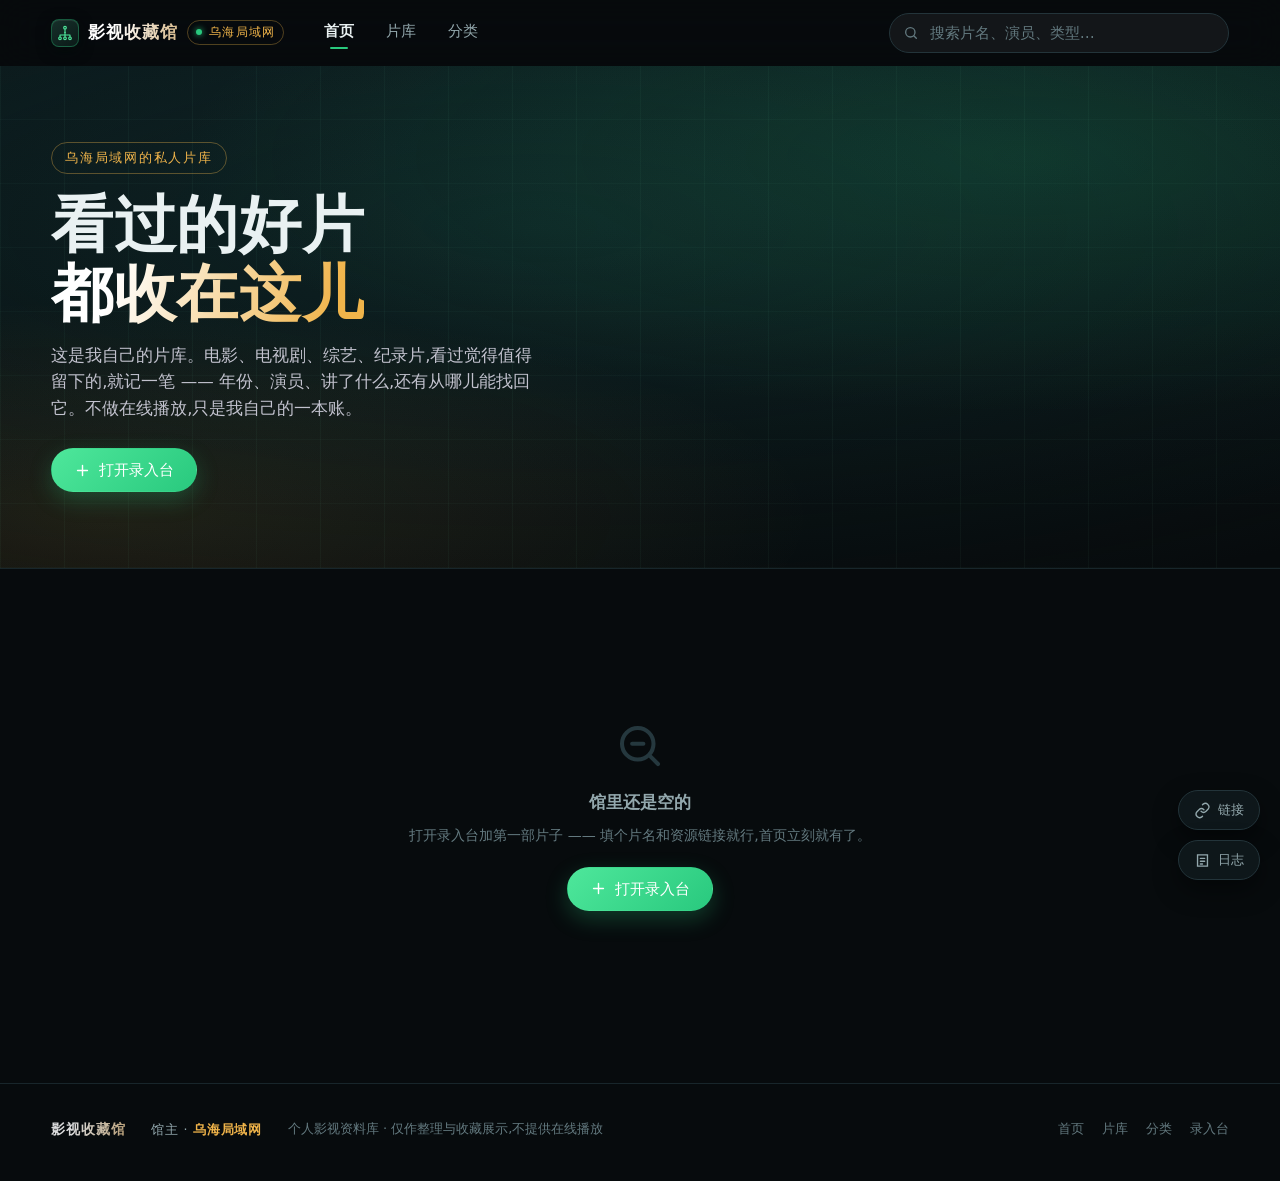
<file: index.html>
<!DOCTYPE html>
<html lang="zh-CN">
<head>
<meta charset="UTF-8">
<meta name="viewport" content="width=device-width, initial-scale=1, viewport-fit=cover">
<meta name="theme-color" content="#07070a">
<meta name="description" content="影视收藏馆 —— 个人影视资料库,整理、分类和展示电影、电视剧、综艺、纪录片。">
<title>乌海局域网的影视收藏馆</title>
<link rel="icon" href="data:image/svg+xml,%3Csvg xmlns='http://www.w3.org/2000/svg' viewBox='0 0 32 32'%3E%3Crect width='32' height='32' rx='8' fill='%230b1a18'/%3E%3Cg fill='none' stroke='%234ee79b' stroke-width='2' stroke-linecap='round' stroke-linejoin='round'%3E%3Ccircle cx='16' cy='7.5' r='2.4'/%3E%3Ccircle cx='7.5' cy='24' r='2.4'/%3E%3Ccircle cx='16' cy='24' r='2.4'/%3E%3Ccircle cx='24.5' cy='24' r='2.4'/%3E%3Cpath d='M16 10v4'/%3E%3Cpath d='M7.5 21.6V18h17v3.6'/%3E%3Cpath d='M16 14v7.6'/%3E%3C/g%3E%3C/svg%3E">
<link rel="stylesheet" href="assets/css/style.css">
</head>
<body data-page="home">

<header class="site-header">
  <a class="logo" href="index.html">
    <span class="logo-mark">
      <svg viewBox="0 0 24 24" fill="none" stroke="currentColor" stroke-width="1.7" stroke-linecap="round" stroke-linejoin="round" aria-hidden="true">
        <circle cx="12" cy="4" r="2"/><circle cx="4.5" cy="20" r="2"/>
        <circle cx="12" cy="20" r="2"/><circle cx="19.5" cy="20" r="2"/>
        <path d="M12 6v5"/><path d="M4.5 18v-3h15v3"/><path d="M12 11v7"/>
      </svg>
    </span>
    <span class="logo-text" data-site="short">影视收藏馆</span>
    <span class="logo-owner" data-site="owner">乌海局域网</span>
  </a>

  <nav class="main-nav">
    <a href="index.html" data-nav="home">首页</a>
    <a href="list.html" data-nav="list">片库</a>
    <a href="index.html#categories">分类</a>
  </nav>

  <div class="header-search">
    <svg class="icon-search" viewBox="0 0 24 24" fill="none" stroke="currentColor" stroke-width="2" stroke-linecap="round" aria-hidden="true">
      <circle cx="11" cy="11" r="7"/><path d="M20 20l-3.5-3.5"/>
    </svg>
    <label class="sr-only" for="q">搜索影视名称</label>
    <input id="q" type="search" placeholder="搜索片名、演员、类型…" autocomplete="off">
    <button type="button" class="clear-btn" aria-label="清空搜索">×</button>
    <div class="suggest" role="listbox"></div>
  </div>
</header>

<main>
  <!-- ============================ 头图 ============================ -->
  <section class="hero">
    <div class="hero-bg" aria-hidden="true"></div>
    <canvas class="hero-net" id="hero-net" aria-hidden="true"></canvas>
    <div class="hero-art" id="hero-art" aria-hidden="true"></div>
    <div class="hero-inner">
      <span class="hero-kicker" data-site="kicker">乌海局域网的私人片库</span>
      <h1><span data-site="line1">看过的好片</span><br><span class="accent" data-site="line2">都收在这儿</span></h1>
      <p data-site="intro">这是我自己的片库。看过觉得值得留下的,就记一笔。</p>
      <div class="hero-actions">
        <a class="btn btn-primary" href="list.html">
          <svg viewBox="0 0 24 24" fill="none" stroke="currentColor" stroke-width="1.8" stroke-linecap="round" stroke-linejoin="round" aria-hidden="true">
            <rect x="3" y="3" width="7" height="7" rx="1.5"/><rect x="14" y="3" width="7" height="7" rx="1.5"/>
            <rect x="3" y="14" width="7" height="7" rx="1.5"/><rect x="14" y="14" width="7" height="7" rx="1.5"/>
          </svg>
          浏览全部影视
        </a>
        <a class="btn btn-ghost" href="#categories">按分类找片</a>
      </div>
      <div class="hero-stats">
        <div class="hero-stat"><b data-stat="total">—</b><span>在线影视</span></div>
        <div class="hero-stat"><b data-stat="cat">—</b><span>大 类</span></div>
        <div class="hero-stat"><b data-stat="region">—</b><span>地 区</span></div>
        <div class="hero-stat"><b data-stat="year">—</b><span>年 份</span></div>
      </div>
    </div>
  </section>

  <!-- ========================== 热门影视 ========================== -->
  <section class="section" id="sec-hot">
    <div class="section-head">
      <h2 class="section-title"><span class="bar"></span>热门影视</h2>
      <span class="section-sub">常被翻出来的几部</span>
      <a class="section-more" href="list.html?sort=rating">全部 ›</a>
    </div>
    <div class="row-wrap">
      <button class="row-nav prev" type="button" aria-label="向左滚动">
        <svg viewBox="0 0 24 24" fill="none" stroke="currentColor" stroke-width="2" stroke-linecap="round" stroke-linejoin="round"><path d="M15 5l-7 7 7 7"/></svg>
      </button>
      <div class="row" id="row-hot"></div>
      <button class="row-nav next" type="button" aria-label="向右滚动">
        <svg viewBox="0 0 24 24" fill="none" stroke="currentColor" stroke-width="2" stroke-linecap="round" stroke-linejoin="round"><path d="M15 5l-7 7 7 7"/></svg>
      </button>
    </div>
  </section>

  <!-- ========================== 最新添加 ========================== -->
  <section class="section" id="sec-recent">
    <div class="section-head">
      <h2 class="section-title"><span class="bar"></span>新近接入</h2>
      <span class="section-sub">按接入日期排</span>
      <a class="section-more" href="list.html?sort=added">全部 ›</a>
    </div>
    <div class="row-wrap">
      <button class="row-nav prev" type="button" aria-label="向左滚动">
        <svg viewBox="0 0 24 24" fill="none" stroke="currentColor" stroke-width="2" stroke-linecap="round" stroke-linejoin="round"><path d="M15 5l-7 7 7 7"/></svg>
      </button>
      <div class="row" id="row-recent"></div>
      <button class="row-nav next" type="button" aria-label="向右滚动">
        <svg viewBox="0 0 24 24" fill="none" stroke="currentColor" stroke-width="2" stroke-linecap="round" stroke-linejoin="round"><path d="M15 5l-7 7 7 7"/></svg>
      </button>
    </div>
  </section>

  <!-- ========================== 分类入口 ========================== -->
  <section class="section" id="categories">
    <div class="section-head">
      <h2 class="section-title"><span class="bar"></span>分类浏览</h2>
      <span class="section-sub">点大类进片库,点标签直接筛类型</span>
    </div>
    <div class="cat-grid" id="cat-grid"></div>
  </section>

  <!-- ========================== 高分推荐 ========================== -->
  <section class="section" id="sec-top">
    <div class="section-head">
      <h2 class="section-title"><span class="bar"></span>高分收藏</h2>
      <span class="section-sub">评分靠前的片子</span>
      <a class="section-more" href="list.html?sort=rating">全部 ›</a>
    </div>
    <div class="row-wrap">
      <button class="row-nav prev" type="button" aria-label="向左滚动">
        <svg viewBox="0 0 24 24" fill="none" stroke="currentColor" stroke-width="2" stroke-linecap="round" stroke-linejoin="round"><path d="M15 5l-7 7 7 7"/></svg>
      </button>
      <div class="row" id="row-top"></div>
      <button class="row-nav next" type="button" aria-label="向右滚动">
        <svg viewBox="0 0 24 24" fill="none" stroke="currentColor" stroke-width="2" stroke-linecap="round" stroke-linejoin="round"><path d="M15 5l-7 7 7 7"/></svg>
      </button>
    </div>
  </section>
</main>

<footer class="site-footer">
  <span class="logo"><span class="logo-text" data-site="short">影视收藏馆</span></span>
  <span class="footer-sign">馆主 · <b data-site="owner">乌海局域网</b></span>
  <span data-site="footerNote">个人影视资料库 · 仅作整理与收藏展示,不提供在线播放</span>
  <nav>
    <a href="index.html">首页</a>
    <a href="list.html">片库</a>
    <a href="index.html#categories">分类</a>
    <a href="admin.html">录入台</a>
  </nav>
</footer>

<nav class="tab-bar" aria-label="底部导航">
  <a href="index.html" data-nav="home">
    <svg viewBox="0 0 24 24" fill="none" stroke="currentColor" stroke-width="1.8" stroke-linecap="round" stroke-linejoin="round"><path d="M4 11l8-7 8 7"/><path d="M6 10v10h12V10"/></svg>
    首页
  </a>
  <a href="list.html" data-nav="list">
    <svg viewBox="0 0 24 24" fill="none" stroke="currentColor" stroke-width="1.8" stroke-linecap="round" stroke-linejoin="round"><rect x="3" y="3" width="7" height="7" rx="1.5"/><rect x="14" y="3" width="7" height="7" rx="1.5"/><rect x="3" y="14" width="7" height="7" rx="1.5"/><rect x="14" y="14" width="7" height="7" rx="1.5"/></svg>
    片库
  </a>
  <a href="index.html#categories">
    <svg viewBox="0 0 24 24" fill="none" stroke="currentColor" stroke-width="1.8" stroke-linecap="round" stroke-linejoin="round"><path d="M12 3l9 5-9 5-9-5z"/><path d="M3 13l9 5 9-5"/></svg>
    分类
  </a>
  <a href="list.html#q">
    <svg viewBox="0 0 24 24" fill="none" stroke="currentColor" stroke-width="1.8" stroke-linecap="round" stroke-linejoin="round"><circle cx="11" cy="11" r="7"/><path d="M20 20l-3.5-3.5"/></svg>
    搜索
  </a>
</nav>

<!-- 日志要最先加载,才能抓到后面脚本自己的报错 -->
<script src="assets/js/log.js"></script>
<script src="assets/js/poster.js"></script>
<script src="assets/js/site.js"></script>
<script src="assets/js/data.js"></script>
<script src="assets/js/panels.js"></script>
<script src="assets/js/app.js"></script>
</body>
</html>
</file>
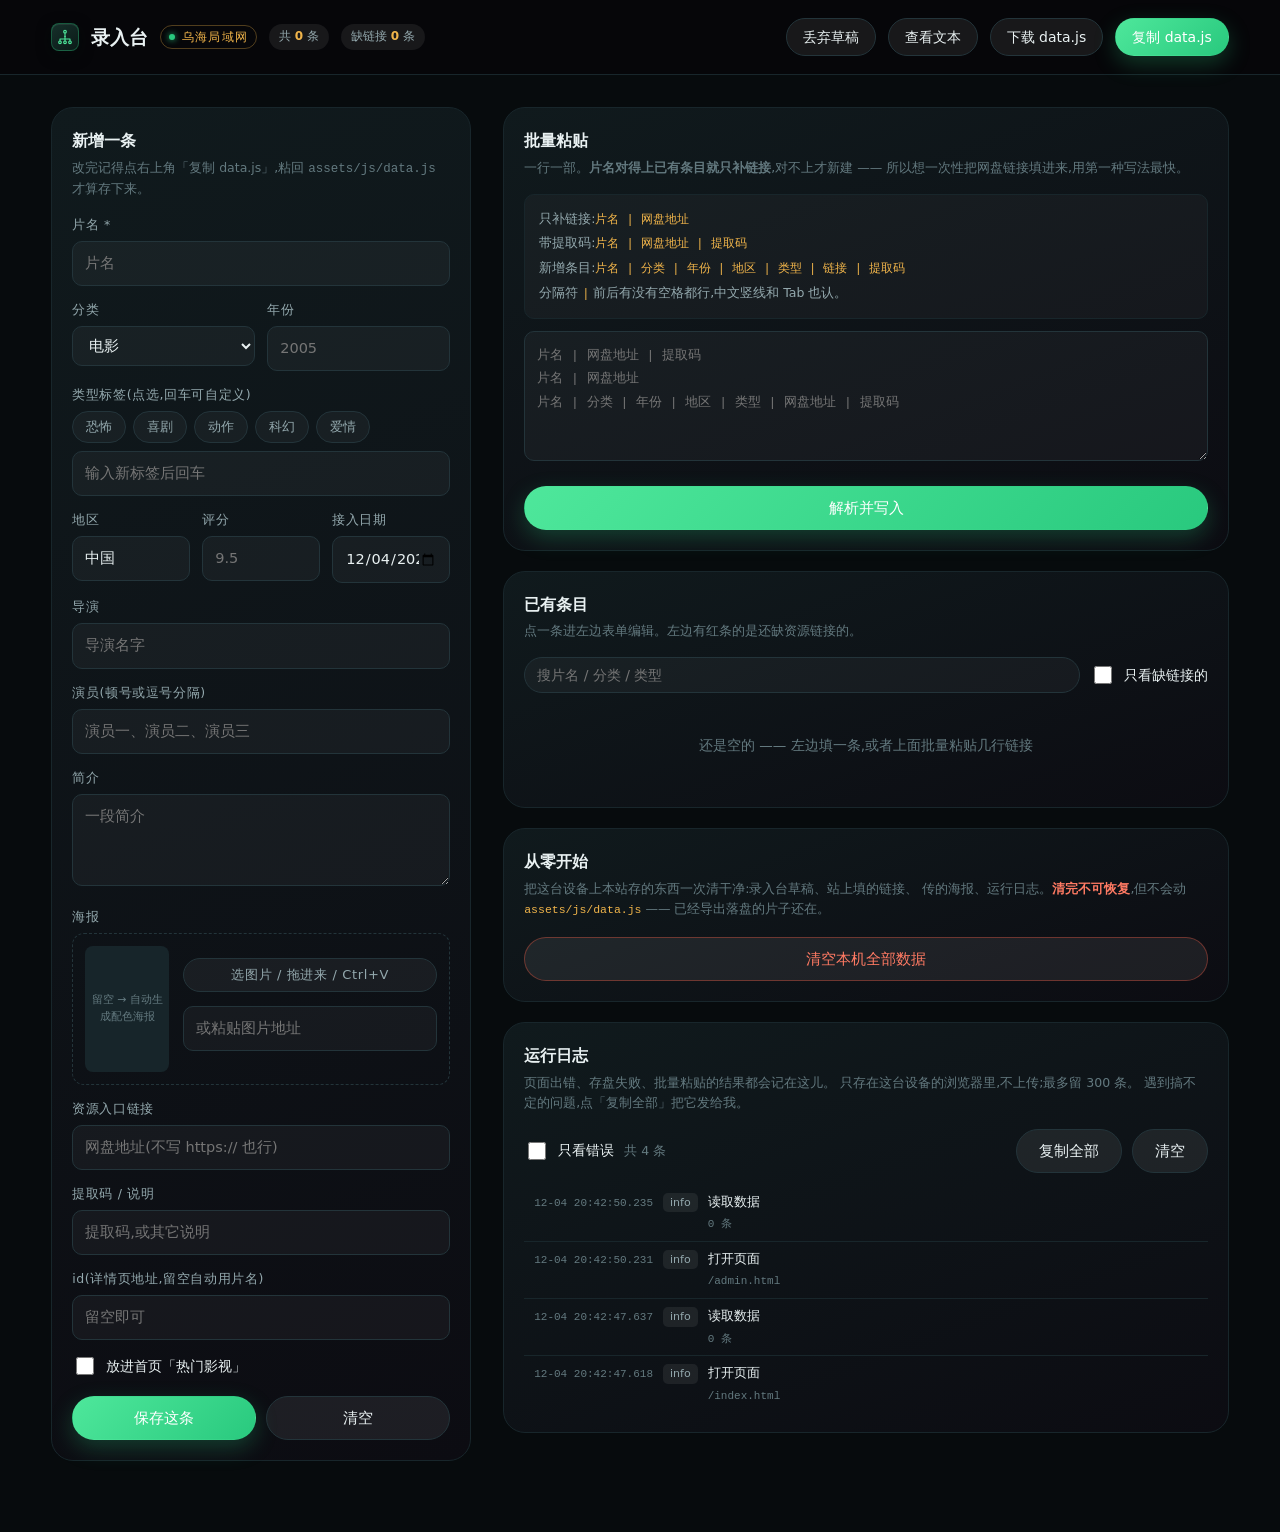
<file: admin.html>
<!DOCTYPE html>
<html lang="zh-CN">
<head>
<meta charset="UTF-8">
<meta name="viewport" content="width=device-width, initial-scale=1, viewport-fit=cover">
<meta name="theme-color" content="#07070a">
<meta name="robots" content="noindex">
<title>录入台 · 乌海局域网的影视收藏馆</title>
<link rel="icon" href="data:image/svg+xml,%3Csvg xmlns='http://www.w3.org/2000/svg' viewBox='0 0 32 32'%3E%3Crect width='32' height='32' rx='8' fill='%230b1a18'/%3E%3Cg fill='none' stroke='%234ee79b' stroke-width='2' stroke-linecap='round' stroke-linejoin='round'%3E%3Ccircle cx='16' cy='7.5' r='2.4'/%3E%3Ccircle cx='7.5' cy='24' r='2.4'/%3E%3Ccircle cx='16' cy='24' r='2.4'/%3E%3Ccircle cx='24.5' cy='24' r='2.4'/%3E%3Cpath d='M16 10v4'/%3E%3Cpath d='M7.5 21.6V18h17v3.6'/%3E%3Cpath d='M16 14v7.6'/%3E%3C/g%3E%3C/svg%3E">
<link rel="stylesheet" href="assets/css/style.css">
<style>
  /* 录入台专用样式,不影响对外的三个页面 */
  body { padding-bottom: 40px; }

  .admin-top {
    display: flex; flex-wrap: wrap; align-items: center; gap: 12px;
    padding: 18px var(--page-x); border-bottom: 1px solid var(--line-soft);
    position: sticky; top: 0; z-index: 40;
    background: rgba(7,7,10,.94); backdrop-filter: blur(16px);
  }
  .admin-top h1 { margin: 0; font-size: 19px; font-weight: 700; }
  .admin-top .badge {
    padding: 3px 10px; border-radius: 999px; font-size: 12px;
    background: rgba(255,255,255,.07); color: var(--text-dim);
  }
  .admin-top .badge b { color: var(--gold); font-variant-numeric: tabular-nums; }
  .admin-top .spacer { margin-inline-start: auto; }
  .admin-top .btn { height: 38px; padding: 0 16px; font-size: 14px; }

  .admin-wrap {
    display: grid; gap: clamp(18px, 3vw, 32px);
    padding: clamp(18px, 3vw, 32px) var(--page-x);
    grid-template-columns: minmax(0, 1fr);
    align-items: start;
  }
  @media (min-width: 1024px) { .admin-wrap { grid-template-columns: minmax(0, 420px) minmax(0, 1fr); } }

  .panel {
    border: 1px solid var(--line-soft); border-radius: var(--radius-lg);
    background: linear-gradient(160deg, var(--surface), #0c0c12); padding: 20px;
  }
  @media (min-width: 1024px) { .panel.sticky { position: sticky; top: 92px; } }
  .panel h2 { margin: 0 0 4px; font-size: 16px; font-weight: 600; }
  .panel .hint { margin: 0 0 16px; color: var(--text-faint); font-size: 12.5px; line-height: 1.6; }

  .field { margin-bottom: 14px; }
  .field label { display: block; margin-bottom: 6px; font-size: 12.5px; color: var(--text-dim); letter-spacing: .05em; }
  .field input[type=text], .field input[type=url], .field input[type=number],
  .field input[type=date], .field select, .field textarea {
    width: 100%; padding: 10px 12px; border-radius: 10px;
    border: 1px solid var(--line); background: rgba(255,255,255,.04);
    font-size: 14.5px; transition: border-color .2s, background .2s;
  }
  .field textarea { resize: vertical; min-height: 92px; line-height: 1.7; }
  .field input:focus, .field select:focus, .field textarea:focus {
    outline: none; border-color: #45454f; background: rgba(255,255,255,.07);
  }
  .field-row { display: grid; gap: 12px; grid-template-columns: repeat(2, minmax(0, 1fr)); }
  .field-row-3 { display: grid; gap: 12px; grid-template-columns: repeat(3, minmax(0, 1fr)); }

  .switch { display: flex; align-items: center; gap: 9px; font-size: 14px; cursor: pointer; }
  .switch input { width: 18px; height: 18px; accent-color: var(--accent); }

  #genre-chips { display: flex; flex-wrap: wrap; gap: 7px; margin-bottom: 8px; min-height: 32px; }

  /* 海报区 */
  .poster-drop {
    display: flex; gap: 14px; align-items: stretch;
    padding: 12px; border: 1px dashed var(--line); border-radius: 12px;
    transition: border-color .2s, background .2s;
  }
  .poster-drop.is-over { border-color: var(--accent-soft); background: rgba(229,50,45,.08); }
  #poster-preview {
    width: 84px; flex-shrink: 0; aspect-ratio: 2/3; border-radius: 8px;
    background: var(--surface-2); display: grid; place-items: center; overflow: hidden;
  }
  #poster-preview img { width: 100%; height: 100%; object-fit: cover; }
  .poster-empty { font-size: 11px; color: var(--text-faint); text-align: center; padding: 6px; line-height: 1.5; }
  .poster-ops { display: flex; flex-direction: column; gap: 8px; justify-content: center; min-width: 0; flex: 1; }
  .poster-ops .file-btn {
    display: inline-flex; align-items: center; justify-content: center; height: 34px;
    border: 1px solid var(--line); border-radius: 999px; font-size: 13px;
    cursor: pointer; background: rgba(255,255,255,.05);
  }
  .poster-ops .file-btn:hover { background: rgba(255,255,255,.1); }
  .poster-ops input[type=file] { display: none; }
  #poster-hint { font-size: 11.5px; color: var(--text-faint); }

  .form-actions { display: flex; gap: 10px; margin-top: 18px; }
  .form-actions .btn { flex: 1; height: 44px; }

  /* 批量区 */
  .bulk textarea {
    width: 100%; min-height: 130px; padding: 12px; border-radius: 10px;
    border: 1px solid var(--line); background: rgba(255,255,255,.04);
    font-family: ui-monospace, Menlo, Consolas, monospace; font-size: 13px; line-height: 1.8;
    resize: vertical;
  }
  .bulk .fmt {
    margin: 10px 0 12px; padding: 12px 14px; border-radius: 10px;
    background: rgba(255,255,255,.03); border: 1px solid var(--line-soft);
    font-size: 12.5px; color: var(--text-dim); line-height: 1.9;
  }
  .bulk .fmt code {
    font-family: ui-monospace, Menlo, Consolas, monospace;
    color: var(--gold); font-size: 12px;
  }

  /* 条目列表 */
  .list-head { display: flex; flex-wrap: wrap; align-items: center; gap: 10px; margin-bottom: 12px; }
  .list-head input[type=search] {
    flex: 1 1 180px; height: 36px; padding: 0 12px; border-radius: 999px;
    border: 1px solid var(--line); background: rgba(255,255,255,.04); font-size: 14px;
  }
  #list { list-style: none; margin: 0; padding: 0; max-height: 64vh; overflow-y: auto; }
  .row-item {
    display: flex; align-items: center; gap: 12px; padding: 9px 10px;
    border-radius: 10px; cursor: pointer; border: 1px solid transparent;
  }
  .row-item:hover { background: var(--surface-2); border-color: var(--line); }
  .row-item.is-missing { box-shadow: inset 2px 0 0 var(--accent); }
  .row-thumb {
    width: 34px; height: 51px; border-radius: 5px; flex-shrink: 0;
    background: var(--surface-2) center/cover no-repeat;
    display: grid; place-items: center; font-size: 15px; color: var(--text-faint);
  }
  .row-main { min-width: 0; flex: 1; }
  .row-title { display: block; font-size: 14.5px; white-space: nowrap; overflow: hidden; text-overflow: ellipsis; }
  .row-meta { display: block; font-size: 12px; color: var(--text-faint); }
  .row-flag { display: flex; gap: 6px; font-size: 11.5px; color: var(--text-faint); white-space: nowrap; }
  .row-flag b { font-weight: 500; padding: 1px 7px; border-radius: 5px; }
  .flag-miss { color: var(--accent-soft); background: rgba(229,50,45,.14); }
  .flag-warn { color: var(--gold); background: rgba(240,194,106,.12); }
  .row-empty { padding: 30px; text-align: center; color: var(--text-faint); font-size: 13.5px; }

  #export-text {
    width: 100%; min-height: 180px; margin-top: 12px; padding: 12px;
    border-radius: 10px; border: 1px solid var(--line); background: #0a0a0f;
    font-family: ui-monospace, Menlo, Consolas, monospace; font-size: 11.5px; line-height: 1.6;
  }

  .pending-sub {
    margin: 14px 0 6px; font-size: 12.5px; color: var(--text-dim); letter-spacing: .04em;
  }
  .pending-sub b { color: var(--gold); font-variant-numeric: tabular-nums; }
  #pending-links { list-style: none; margin: 0; padding: 0; }
  #pending-links li {
    display: flex; align-items: center; gap: 8px;
    padding: 7px 10px; border-bottom: 1px solid var(--line-soft); font-size: 12.5px;
  }
  #pending-links li:last-child { border-bottom: 0; }
  .plink-name { flex-shrink: 0; max-width: 32%; overflow: hidden; text-overflow: ellipsis; white-space: nowrap; }
  .plink-url {
    flex: 1; min-width: 0; overflow: hidden; text-overflow: ellipsis; white-space: nowrap;
    font-family: ui-monospace, Menlo, Consolas, monospace; font-size: 11px; color: var(--text-faint);
  }
  .plink-code {
    flex-shrink: 0; padding: 1px 7px; border-radius: 5px;
    background: rgba(240,180,74,.14); color: var(--gold); font-size: 11px;
  }

  /* 待并入的海报 */
  #pending-posters .hint b { color: var(--gold); }
  #pending-list { list-style: none; margin: 0 0 4px; padding: 0; max-height: 34vh; overflow-y: auto; }
  .pending-item {
    display: flex; align-items: center; gap: 12px;
    padding: 7px 10px; border-bottom: 1px solid var(--line-soft);
  }
  .pending-item:last-child { border-bottom: 0; }
  .pending-thumb {
    width: 32px; height: 48px; border-radius: 5px; flex-shrink: 0;
    background: var(--surface-2) center/cover no-repeat;
  }
  .pending-name { font-size: 14px; min-width: 0; }
  .pending-name em { color: var(--text-faint); font-style: normal; font-size: 12px; margin-inline-start: 6px; }

  /* 运行日志 */
  #log-list { list-style: none; margin: 0; padding: 0; max-height: 46vh; overflow-y: auto; }
  .log-item {
    display: grid;
    grid-template-columns: auto auto minmax(0, 1fr);
    gap: 4px 10px;
    align-items: baseline;
    padding: 7px 10px;
    border-bottom: 1px solid var(--line-soft);
    font-size: 12.5px;
    line-height: 1.6;
  }
  .log-item:last-child { border-bottom: 0; }
  .log-time {
    font-family: ui-monospace, Menlo, Consolas, monospace;
    font-size: 11px; color: var(--text-faint); white-space: nowrap;
  }
  .log-lv {
    padding: 1px 7px; border-radius: 5px; font-size: 11px; white-space: nowrap;
    background: rgba(255,255,255,.07); color: var(--text-dim);
  }
  .log-lv.error { background: rgba(229,86,63,.18); color: #ff7a63; }
  .log-lv.warn  { background: rgba(240,180,74,.15); color: var(--gold); }
  .log-msg { min-width: 0; word-break: break-word; }
  .log-detail {
    grid-column: 3;
    font-family: ui-monospace, Menlo, Consolas, monospace;
    font-size: 11px; color: var(--text-faint); word-break: break-all;
    white-space: pre-wrap;
  }
  .log-stat { font-size: 12.5px; color: var(--text-faint); margin-inline-end: auto; }
  .log-stat b { color: #ff7a63; font-variant-numeric: tabular-nums; }
  #log-text {
    width: 100%; min-height: 160px; margin-top: 12px; padding: 12px;
    border-radius: 10px; border: 1px solid var(--line); background: #060a0b;
    font-family: ui-monospace, Menlo, Consolas, monospace; font-size: 11.5px; line-height: 1.6;
  }
  .log-empty { padding: 26px; text-align: center; color: var(--text-faint); font-size: 13px; }

  #reset-all .hint code {
    font-family: ui-monospace, Menlo, Consolas, monospace; font-size: 11.5px; color: var(--gold);
  }
  #reset-all .hint b { color: #ff7a63; }
  #btn-wipe { border-color: rgba(229, 86, 63, .4); color: #ff7a63; }
  #btn-wipe:hover { background: rgba(229, 86, 63, .14); }

  .source-warn {
    display: flex; flex-wrap: wrap; align-items: baseline; gap: 4px 12px;
    margin: 16px var(--page-x) 0;
    padding: 12px 16px;
    border: 1px solid rgba(229, 86, 63, .4);
    border-radius: 12px;
    background: rgba(229, 86, 63, .1);
    font-size: 13px; line-height: 1.7;
  }
  .source-warn b { color: #ff7a63; }
  .source-warn span { color: var(--text-dim); }

  .toast {
    position: fixed; left: 50%; bottom: 26px; transform: translate(-50%, 20px);
    z-index: 90; padding: 11px 20px; border-radius: 999px;
    background: #f4f4f7; color: #111; font-size: 14px; font-weight: 500;
    box-shadow: var(--shadow); opacity: 0; pointer-events: none;
    transition: opacity .25s, transform .25s;
  }
  .toast.is-on { opacity: 1; transform: translate(-50%, 0); }
  .toast.is-bad { background: var(--accent); color: #fff; }
</style>
</head>
<body data-page="admin">

<div class="admin-top">
  <a class="logo" href="index.html">
    <span class="logo-mark">
      <svg viewBox="0 0 24 24" fill="none" stroke="currentColor" stroke-width="1.7" stroke-linecap="round" stroke-linejoin="round" aria-hidden="true">
        <circle cx="12" cy="4" r="2"/><circle cx="4.5" cy="20" r="2"/>
        <circle cx="12" cy="20" r="2"/><circle cx="19.5" cy="20" r="2"/>
        <path d="M12 6v5"/><path d="M4.5 18v-3h15v3"/><path d="M12 11v7"/>
      </svg>
    </span>
  </a>
  <h1>录入台</h1>
  <span class="logo-owner" data-site="owner" style="display:inline-block">乌海局域网</span>
  <span class="badge">共 <b id="stat-total">0</b> 条</span>
  <span class="badge">缺链接 <b id="stat-missing">0</b> 条</span>

  <span class="spacer"></span>
  <button type="button" class="btn btn-ghost" id="btn-reset">丢弃草稿</button>
  <button type="button" class="btn btn-ghost" id="btn-show">查看文本</button>
  <button type="button" class="btn btn-ghost" id="btn-download">下载 data.js</button>
  <button type="button" class="btn btn-primary" id="btn-copy">复制 data.js</button>
</div>

<div class="admin-wrap">

  <!-- ======================= 左:单条录入 ======================= -->
  <form class="panel sticky" id="entry-form">
    <h2 id="form-title">新增一条</h2>
    <p class="hint">改完记得点右上角「复制 data.js」,粘回 <code>assets/js/data.js</code> 才算存下来。</p>

    <div class="field">
      <label for="f-title">片名 *</label>
      <input type="text" id="f-title" required placeholder="片名">
    </div>

    <div class="field-row">
      <div class="field">
        <label for="f-category">分类</label>
        <select id="f-category"></select>
      </div>
      <div class="field">
        <label for="f-year">年份</label>
        <input type="number" id="f-year" min="1900" max="2100" placeholder="2005">
      </div>
    </div>

    <div class="field">
      <label>类型标签(点选,回车可自定义)</label>
      <div id="genre-chips"></div>
      <input type="text" id="genre-add" placeholder="输入新标签后回车">
    </div>

    <div class="field-row-3">
      <div class="field">
        <label for="f-region">地区</label>
        <input type="text" id="f-region" placeholder="中国">
      </div>
      <div class="field">
        <label for="f-rating">评分</label>
        <input type="number" id="f-rating" step="0.1" min="0" max="10" placeholder="9.5">
      </div>
      <div class="field">
        <label for="f-added">接入日期</label>
        <input type="date" id="f-added">
      </div>
    </div>

    <div class="field">
      <label for="f-director">导演</label>
      <input type="text" id="f-director" placeholder="导演名字">
    </div>

    <div class="field">
      <label for="f-actors">演员(顿号或逗号分隔)</label>
      <input type="text" id="f-actors" placeholder="演员一、演员二、演员三">
    </div>

    <div class="field">
      <label for="f-desc">简介</label>
      <textarea id="f-desc" placeholder="一段简介"></textarea>
    </div>

    <div class="field">
      <label>海报</label>
      <div class="poster-drop" id="poster-drop">
        <div id="poster-preview"><span class="poster-empty">留空 → 自动生成配色海报</span></div>
        <div class="poster-ops">
          <label class="file-btn">
            选图片 / 拖进来 / Ctrl+V
            <input type="file" id="f-poster-file" accept="image/*">
          </label>
          <input type="text" inputmode="url" id="f-poster-url" placeholder="或粘贴图片地址">
          <span id="poster-hint"></span>
          <button type="button" class="file-btn" id="poster-clear" hidden>清除海报</button>
        </div>
      </div>
    </div>

    <div class="field">
      <label for="f-res">资源入口链接</label>
      <input type="text" inputmode="url" id="f-res" placeholder="网盘地址(不写 https:// 也行)">
    </div>

    <div class="field">
      <label for="f-note">提取码 / 说明</label>
      <input type="text" id="f-note" placeholder="提取码,或其它说明">
    </div>

    <div class="field">
      <label for="f-id">id(详情页地址,留空自动用片名)</label>
      <input type="text" id="f-id" placeholder="留空即可">
    </div>

    <label class="switch">
      <input type="checkbox" id="f-hot"> 放进首页「热门影视」
    </label>

    <div class="form-actions">
      <button type="submit" class="btn btn-primary">保存这条</button>
      <button type="button" class="btn btn-ghost" id="btn-clear">清空</button>
      <button type="button" class="btn btn-ghost" id="btn-del" hidden>删除</button>
    </div>
  </form>

  <!-- ======================= 右:批量 + 列表 ======================= -->
  <div>
    <div class="panel bulk" style="margin-bottom: 20px">
      <h2>批量粘贴</h2>
      <p class="hint">一行一部。<b>片名对得上已有条目就只补链接</b>,对不上才新建 —— 所以想一次性把网盘链接填进来,用第一种写法最快。</p>

      <div class="fmt">
        只补链接:<code>片名 | 网盘地址</code><br>
        带提取码:<code>片名 | 网盘地址 | 提取码</code><br>
        新增条目:<code>片名 | 分类 | 年份 | 地区 | 类型 | 链接 | 提取码</code><br>
        分隔符 <code>|</code> 前后有没有空格都行,中文竖线和 Tab 也认。
      </div>

      <textarea id="bulk-text" placeholder="片名 | 网盘地址 | 提取码
片名 | 网盘地址
片名 | 分类 | 年份 | 地区 | 类型 | 网盘地址 | 提取码"></textarea>
      <div class="form-actions">
        <button type="button" class="btn btn-primary" id="bulk-run">解析并写入</button>
      </div>
    </div>

    <div class="panel">
      <h2>已有条目</h2>
      <p class="hint">点一条进左边表单编辑。左边有红条的是还缺资源链接的。</p>
      <div class="list-head">
        <input type="search" id="list-search" placeholder="搜片名 / 分类 / 类型">
        <label class="switch"><input type="checkbox" id="only-missing"> 只看缺链接的</label>
      </div>
      <ul id="list"></ul>
      <textarea id="export-text" hidden readonly></textarea>
    </div>

    <div class="panel" id="pending-posters" style="margin-top: 20px" hidden>
      <h2>待并入的内容</h2>
      <p class="hint">你在站上直接填的链接、拖上去的海报,现在只存在浏览器里。
        点「并入草稿」写进条目,再导出 data.js 才算真正存下来。</p>

      <div id="pending-links-box" hidden>
        <div class="pending-sub">网盘链接 · <b id="pending-link-count">0</b> 条</div>
        <ul id="pending-links"></ul>
      </div>

      <div id="pending-posters-box" hidden>
        <div class="pending-sub">海报 · <b id="pending-count">0</b> 张,约 <b id="pending-size">0</b> KB</div>
        <ul id="pending-list"></ul>
      </div>

      <div class="form-actions">
        <button type="button" class="btn btn-primary" id="pending-merge">并入草稿</button>
        <button type="button" class="btn btn-ghost" id="pending-drop">丢弃</button>
      </div>
    </div>

    <div class="panel" id="reset-all" style="margin-top: 20px">
      <h2>从零开始</h2>
      <p class="hint">把这台设备上本站存的东西一次清干净:录入台草稿、站上填的链接、
        传的海报、运行日志。<b>清完不可恢复</b>,但不会动 <code>assets/js/data.js</code> ——
        已经导出落盘的片子还在。</p>
      <div class="form-actions">
        <button type="button" class="btn btn-ghost" id="btn-wipe">清空本机全部数据</button>
      </div>
    </div>

    <div class="panel" id="log" style="margin-top: 20px">
      <h2>运行日志</h2>
      <p class="hint">页面出错、存盘失败、批量粘贴的结果都会记在这儿。
        只存在这台设备的浏览器里,不上传;最多留 300 条。
        遇到搞不定的问题,点「复制全部」把它发给我。</p>
      <div class="list-head">
        <label class="switch"><input type="checkbox" id="log-only-err"> 只看错误</label>
        <span class="log-stat" id="log-stat"></span>
        <button type="button" class="btn btn-ghost" id="log-copy">复制全部</button>
        <button type="button" class="btn btn-ghost" id="log-clear">清空</button>
      </div>
      <ul id="log-list"></ul>
      <textarea id="log-text" hidden readonly></textarea>
    </div>
  </div>
</div>

<div class="toast" id="toast"></div>

<!-- 日志要最先加载,才能抓到后面脚本自己的报错 -->
<script src="assets/js/log.js"></script>
<script src="assets/js/poster.js"></script>
<script src="assets/js/site.js"></script>
<script src="assets/js/data.js"></script>
<script src="assets/js/app.js"></script>
<script src="assets/js/panels.js"></script>
<script src="assets/js/admin.js"></script>
</body>
</html>
</file>
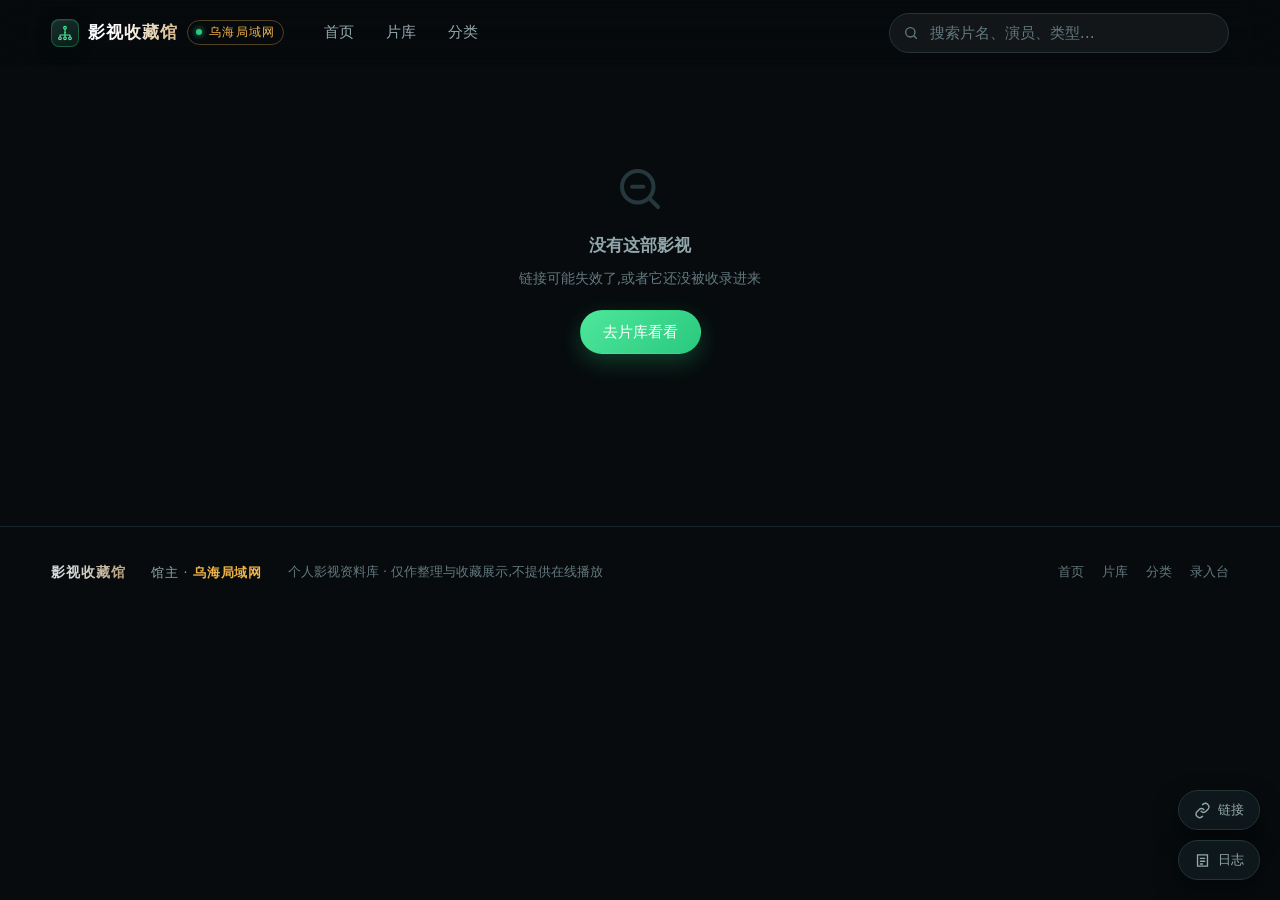
<file: detail.html>
<!DOCTYPE html>
<html lang="zh-CN">
<head>
<meta charset="UTF-8">
<meta name="viewport" content="width=device-width, initial-scale=1, viewport-fit=cover">
<meta name="theme-color" content="#07070a">
<meta name="description" content="影视详情:年份、类型、地区、演员、简介与资源入口。">
<title>影视详情 · 乌海局域网的影视收藏馆</title>
<link rel="icon" href="data:image/svg+xml,%3Csvg xmlns='http://www.w3.org/2000/svg' viewBox='0 0 32 32'%3E%3Crect width='32' height='32' rx='8' fill='%230b1a18'/%3E%3Cg fill='none' stroke='%234ee79b' stroke-width='2' stroke-linecap='round' stroke-linejoin='round'%3E%3Ccircle cx='16' cy='7.5' r='2.4'/%3E%3Ccircle cx='7.5' cy='24' r='2.4'/%3E%3Ccircle cx='16' cy='24' r='2.4'/%3E%3Ccircle cx='24.5' cy='24' r='2.4'/%3E%3Cpath d='M16 10v4'/%3E%3Cpath d='M7.5 21.6V18h17v3.6'/%3E%3Cpath d='M16 14v7.6'/%3E%3C/g%3E%3C/svg%3E">
<link rel="stylesheet" href="assets/css/style.css">
</head>
<body data-page="detail">

<header class="site-header">
  <a class="logo" href="index.html">
    <span class="logo-mark">
      <svg viewBox="0 0 24 24" fill="none" stroke="currentColor" stroke-width="1.7" stroke-linecap="round" stroke-linejoin="round" aria-hidden="true">
        <circle cx="12" cy="4" r="2"/><circle cx="4.5" cy="20" r="2"/>
        <circle cx="12" cy="20" r="2"/><circle cx="19.5" cy="20" r="2"/>
        <path d="M12 6v5"/><path d="M4.5 18v-3h15v3"/><path d="M12 11v7"/>
      </svg>
    </span>
    <span class="logo-text" data-site="short">影视收藏馆</span>
    <span class="logo-owner" data-site="owner">乌海局域网</span>
  </a>

  <nav class="main-nav">
    <a href="index.html" data-nav="home">首页</a>
    <a href="list.html" data-nav="list">片库</a>
    <a href="index.html#categories">分类</a>
  </nav>

  <div class="header-search">
    <svg class="icon-search" viewBox="0 0 24 24" fill="none" stroke="currentColor" stroke-width="2" stroke-linecap="round" aria-hidden="true">
      <circle cx="11" cy="11" r="7"/><path d="M20 20l-3.5-3.5"/>
    </svg>
    <label class="sr-only" for="q">搜索影视名称</label>
    <input id="q" type="search" placeholder="搜索片名、演员、类型…" autocomplete="off">
    <button type="button" class="clear-btn" aria-label="清空搜索">×</button>
    <div class="suggest" role="listbox"></div>
  </div>
</header>

<main id="detail">
  <section class="detail-hero">
    <div class="detail-bg" id="detail-bg" aria-hidden="true"></div>

    <nav class="crumb" aria-label="面包屑">
      <a href="index.html">首页</a>
      <svg viewBox="0 0 24 24" fill="none" stroke="currentColor" stroke-width="2" stroke-linecap="round" stroke-linejoin="round"><path d="M9 5l7 7-7 7"/></svg>
      <a href="list.html" id="crumb-cat">片库</a>
      <svg viewBox="0 0 24 24" fill="none" stroke="currentColor" stroke-width="2" stroke-linecap="round" stroke-linejoin="round"><path d="M9 5l7 7-7 7"/></svg>
      <span id="crumb-title"></span>
    </nav>

    <div class="detail-main">
      <div class="detail-poster" id="d-poster"></div>
      <div id="d-body"></div>
    </div>
  </section>

  <section class="section" id="related-section" hidden>
    <div class="section-head">
      <h2 class="section-title"><span class="bar"></span>相关影视</h2>
      <span class="section-sub">同分类里类型接近的</span>
    </div>
    <div class="row-wrap">
      <button class="row-nav prev" type="button" aria-label="向左滚动"><svg viewBox="0 0 24 24" fill="none" stroke="currentColor" stroke-width="2" stroke-linecap="round" stroke-linejoin="round"><path d="M15 5l-7 7 7 7"/></svg></button>
      <div class="row" id="row-related"></div>
      <button class="row-nav next" type="button" aria-label="向右滚动"><svg viewBox="0 0 24 24" fill="none" stroke="currentColor" stroke-width="2" stroke-linecap="round" stroke-linejoin="round"><path d="M15 5l-7 7 7 7"/></svg></button>
    </div>
  </section>
</main>

<footer class="site-footer">
  <span class="logo"><span class="logo-text" data-site="short">影视收藏馆</span></span>
  <span class="footer-sign">馆主 · <b data-site="owner">乌海局域网</b></span>
  <span data-site="footerNote">个人影视资料库 · 仅作整理与收藏展示,不提供在线播放</span>
  <nav>
    <a href="index.html">首页</a>
    <a href="list.html">片库</a>
    <a href="index.html#categories">分类</a>
    <a href="admin.html">录入台</a>
  </nav>
</footer>

<nav class="tab-bar" aria-label="底部导航">
  <a href="index.html" data-nav="home">
    <svg viewBox="0 0 24 24" fill="none" stroke="currentColor" stroke-width="1.8" stroke-linecap="round" stroke-linejoin="round"><path d="M4 11l8-7 8 7"/><path d="M6 10v10h12V10"/></svg>
    首页
  </a>
  <a href="list.html" data-nav="list">
    <svg viewBox="0 0 24 24" fill="none" stroke="currentColor" stroke-width="1.8" stroke-linecap="round" stroke-linejoin="round"><rect x="3" y="3" width="7" height="7" rx="1.5"/><rect x="14" y="3" width="7" height="7" rx="1.5"/><rect x="3" y="14" width="7" height="7" rx="1.5"/><rect x="14" y="14" width="7" height="7" rx="1.5"/></svg>
    片库
  </a>
  <a href="index.html#categories">
    <svg viewBox="0 0 24 24" fill="none" stroke="currentColor" stroke-width="1.8" stroke-linecap="round" stroke-linejoin="round"><path d="M12 3l9 5-9 5-9-5z"/><path d="M3 13l9 5 9-5"/></svg>
    分类
  </a>
  <a href="list.html#q">
    <svg viewBox="0 0 24 24" fill="none" stroke="currentColor" stroke-width="1.8" stroke-linecap="round" stroke-linejoin="round"><circle cx="11" cy="11" r="7"/><path d="M20 20l-3.5-3.5"/></svg>
    搜索
  </a>
</nav>

<!-- 日志要最先加载,才能抓到后面脚本自己的报错 -->
<script src="assets/js/log.js"></script>
<script src="assets/js/poster.js"></script>
<script src="assets/js/site.js"></script>
<script src="assets/js/data.js"></script>
<script src="assets/js/panels.js"></script>
<script src="assets/js/app.js"></script>
</body>
</html>
</file>
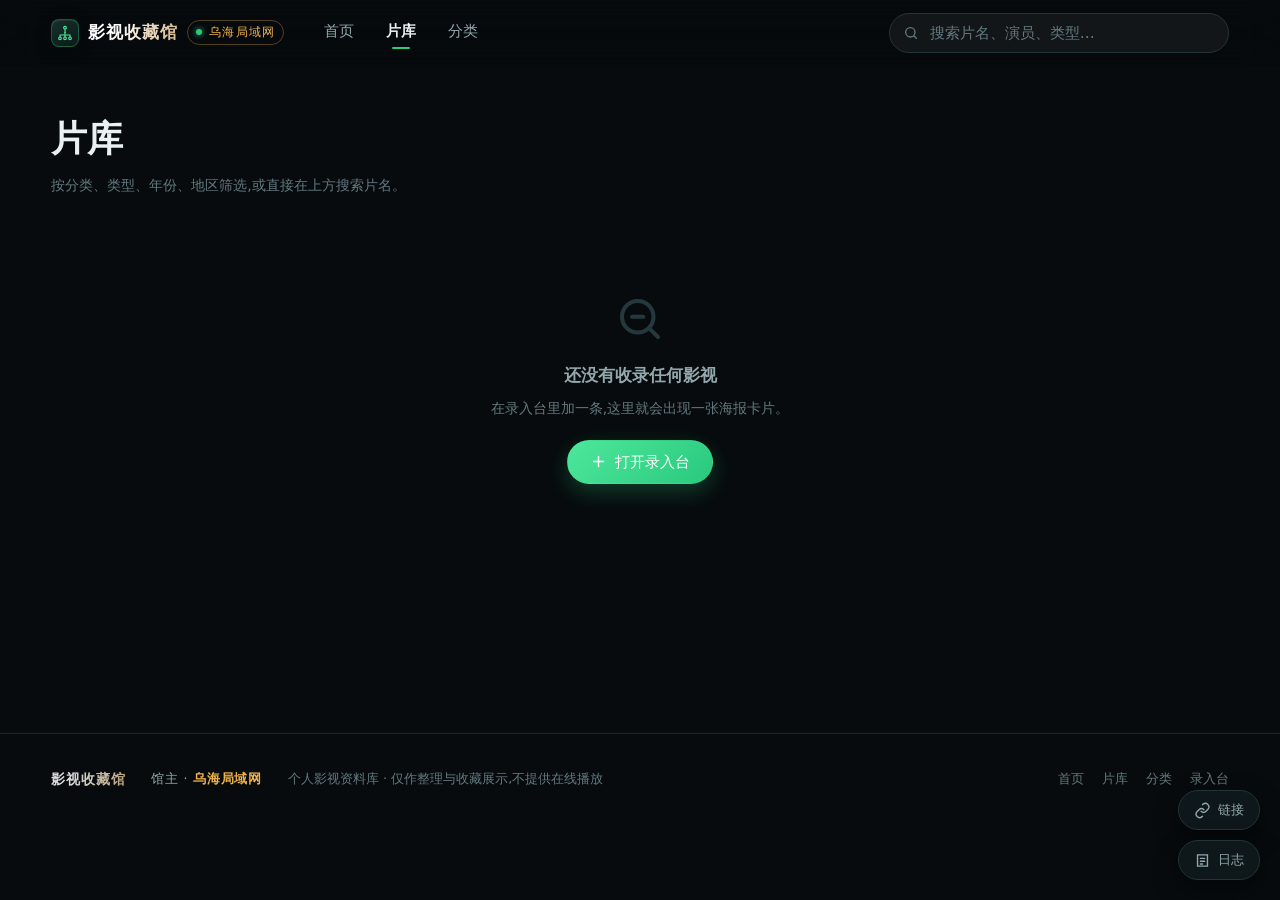
<file: list.html>
<!DOCTYPE html>
<html lang="zh-CN">
<head>
<meta charset="UTF-8">
<meta name="viewport" content="width=device-width, initial-scale=1, viewport-fit=cover">
<meta name="theme-color" content="#07070a">
<meta name="description" content="按分类、类型、年份、地区浏览影视收藏馆里的全部影视。">
<title>片库 · 乌海局域网的影视收藏馆</title>
<link rel="icon" href="data:image/svg+xml,%3Csvg xmlns='http://www.w3.org/2000/svg' viewBox='0 0 32 32'%3E%3Crect width='32' height='32' rx='8' fill='%230b1a18'/%3E%3Cg fill='none' stroke='%234ee79b' stroke-width='2' stroke-linecap='round' stroke-linejoin='round'%3E%3Ccircle cx='16' cy='7.5' r='2.4'/%3E%3Ccircle cx='7.5' cy='24' r='2.4'/%3E%3Ccircle cx='16' cy='24' r='2.4'/%3E%3Ccircle cx='24.5' cy='24' r='2.4'/%3E%3Cpath d='M16 10v4'/%3E%3Cpath d='M7.5 21.6V18h17v3.6'/%3E%3Cpath d='M16 14v7.6'/%3E%3C/g%3E%3C/svg%3E">
<link rel="stylesheet" href="assets/css/style.css">
</head>
<body data-page="list">

<header class="site-header">
  <a class="logo" href="index.html">
    <span class="logo-mark">
      <svg viewBox="0 0 24 24" fill="none" stroke="currentColor" stroke-width="1.7" stroke-linecap="round" stroke-linejoin="round" aria-hidden="true">
        <circle cx="12" cy="4" r="2"/><circle cx="4.5" cy="20" r="2"/>
        <circle cx="12" cy="20" r="2"/><circle cx="19.5" cy="20" r="2"/>
        <path d="M12 6v5"/><path d="M4.5 18v-3h15v3"/><path d="M12 11v7"/>
      </svg>
    </span>
    <span class="logo-text" data-site="short">影视收藏馆</span>
    <span class="logo-owner" data-site="owner">乌海局域网</span>
  </a>

  <nav class="main-nav">
    <a href="index.html" data-nav="home">首页</a>
    <a href="list.html" data-nav="list">片库</a>
    <a href="index.html#categories">分类</a>
  </nav>

  <div class="header-search">
    <svg class="icon-search" viewBox="0 0 24 24" fill="none" stroke="currentColor" stroke-width="2" stroke-linecap="round" aria-hidden="true">
      <circle cx="11" cy="11" r="7"/><path d="M20 20l-3.5-3.5"/>
    </svg>
    <label class="sr-only" for="q">搜索影视名称</label>
    <input id="q" type="search" placeholder="搜索片名、演员、类型…" autocomplete="off">
    <button type="button" class="clear-btn" aria-label="清空搜索">×</button>
    <div class="suggest" role="listbox"></div>
  </div>
</header>

<main>
  <div class="page-head">
    <h1 class="page-title">片库</h1>
    <p class="page-desc">按分类、类型、年份、地区筛选,或直接在上方搜索片名。</p>
  </div>

  <!-- 筛选栏:滚动时吸附在顶栏下面 -->
  <div class="filters">
    <div class="cat-tabs" id="cat-tabs" role="tablist" aria-label="影视分类"></div>

    <div class="filter-row">
      <span class="filter-label">类型</span>
      <div class="filter-row" id="f-genre" style="margin:0"></div>
    </div>
    <div class="filter-row">
      <span class="filter-label">年份</span>
      <div class="filter-row" id="f-year" style="margin:0"></div>
    </div>
    <div class="filter-row">
      <span class="filter-label">地区</span>
      <div class="filter-row" id="f-region" style="margin:0"></div>
    </div>
  </div>

  <div class="result-bar">
    <span class="result-count" id="result-count" aria-live="polite"></span>
    <div class="active-filters" id="active-filters" hidden></div>
    <label class="sr-only" for="sort">排序方式</label>
    <select class="sort-select" id="sort">
      <option value="added">最新接入</option>
      <option value="year">年份最新</option>
      <option value="rating">评分最高</option>
      <option value="title">片名排序</option>
    </select>
  </div>

  <div class="grid-area">
    <div id="grid" class="poster-grid"></div>
  </div>
</main>

<footer class="site-footer">
  <span class="logo"><span class="logo-text" data-site="short">影视收藏馆</span></span>
  <span class="footer-sign">馆主 · <b data-site="owner">乌海局域网</b></span>
  <span data-site="footerNote">个人影视资料库 · 仅作整理与收藏展示,不提供在线播放</span>
  <nav>
    <a href="index.html">首页</a>
    <a href="list.html">片库</a>
    <a href="index.html#categories">分类</a>
    <a href="admin.html">录入台</a>
  </nav>
</footer>

<nav class="tab-bar" aria-label="底部导航">
  <a href="index.html" data-nav="home">
    <svg viewBox="0 0 24 24" fill="none" stroke="currentColor" stroke-width="1.8" stroke-linecap="round" stroke-linejoin="round"><path d="M4 11l8-7 8 7"/><path d="M6 10v10h12V10"/></svg>
    首页
  </a>
  <a href="list.html" data-nav="list">
    <svg viewBox="0 0 24 24" fill="none" stroke="currentColor" stroke-width="1.8" stroke-linecap="round" stroke-linejoin="round"><rect x="3" y="3" width="7" height="7" rx="1.5"/><rect x="14" y="3" width="7" height="7" rx="1.5"/><rect x="3" y="14" width="7" height="7" rx="1.5"/><rect x="14" y="14" width="7" height="7" rx="1.5"/></svg>
    片库
  </a>
  <a href="index.html#categories">
    <svg viewBox="0 0 24 24" fill="none" stroke="currentColor" stroke-width="1.8" stroke-linecap="round" stroke-linejoin="round"><path d="M12 3l9 5-9 5-9-5z"/><path d="M3 13l9 5 9-5"/></svg>
    分类
  </a>
  <a href="list.html#q">
    <svg viewBox="0 0 24 24" fill="none" stroke="currentColor" stroke-width="1.8" stroke-linecap="round" stroke-linejoin="round"><circle cx="11" cy="11" r="7"/><path d="M20 20l-3.5-3.5"/></svg>
    搜索
  </a>
</nav>

<!-- 日志要最先加载,才能抓到后面脚本自己的报错 -->
<script src="assets/js/log.js"></script>
<script src="assets/js/poster.js"></script>
<script src="assets/js/site.js"></script>
<script src="assets/js/data.js"></script>
<script src="assets/js/panels.js"></script>
<script src="assets/js/app.js"></script>
</body>
</html>
</file>
<file: assets/css/style.css>
/* ==========================================================================
   影视收藏馆 · 全站样式
   深色影院质感 / 海报卡片 / 手机 2 列 · 平板 3 列 · 电脑 5 列
   ========================================================================== */

/* --------------------------------------------------------------- 设计变量 */
:root {
  /* 机房打底。绿是链路灯(通了),琥珀是活动灯(在传),红留给告警 */
  --bg:            #070b0d;
  --bg-soft:       #0b1114;
  --surface:       #101a1d;
  --surface-2:     #17252a;
  --line:          #23343a;
  --line-soft:     #18262b;

  --text:          #e9f1f2;
  --text-dim:      #93a8ad;
  --text-faint:    #63797f;

  --accent:        #29c97e;   /* 链路灯绿 */
  --accent-soft:   #4ee79b;
  --alert:         #e5563f;   /* 告警 */
  --gold:          #f0b44a;   /* 活动灯琥珀 */

  --radius-sm: 8px;
  --radius:    14px;
  --radius-lg: 22px;

  --shadow:      0 18px 40px rgba(0, 0, 0, .55);
  --shadow-card: 0 12px 28px rgba(0, 0, 0, .45);

  --header-h: 66px;
  --page-x:   clamp(16px, 4vw, 56px);
  --ease:     cubic-bezier(.22, .61, .36, 1);

  --font: "PingFang SC", "Hiragino Sans GB", "Microsoft YaHei", "Source Han Sans SC",
          "Noto Sans CJK SC", system-ui, -apple-system, "Segoe UI", sans-serif;
  --font-serif: "Songti SC", "SimSun", "Source Han Serif SC", "Noto Serif CJK SC", serif;
}

/* ------------------------------------------------------------------ 基础 */
* { box-sizing: border-box; }

html { -webkit-text-size-adjust: 100%; }

body {
  margin: 0;
  background: var(--bg);
  color: var(--text);
  font-family: var(--font);
  font-size: 15px;
  line-height: 1.6;
  padding-bottom: env(safe-area-inset-bottom);
  -webkit-font-smoothing: antialiased;
}

/* 页面底部给手机底栏留出空间 */
body { padding-bottom: calc(72px + env(safe-area-inset-bottom)); }
@media (min-width: 768px) { body { padding-bottom: 0; } }

img { max-width: 100%; display: block; }

/* 元素只要设了 display,浏览器默认的 [hidden]{display:none} 就压不住了,
   而站里到处在用 hidden 开关区块,所以这里统一兜底 */
[hidden] { display: none !important; }

a { color: inherit; text-decoration: none; }

button, input, select { font: inherit; color: inherit; }

::selection { background: var(--accent); color: #fff; }

:focus-visible {
  outline: 2px solid var(--accent-soft);
  outline-offset: 3px;
  border-radius: 4px;
}

/* 滚动条(桌面) */
::-webkit-scrollbar { width: 10px; height: 10px; }
::-webkit-scrollbar-track { background: var(--bg); }
::-webkit-scrollbar-thumb { background: #25383e; border-radius: 10px; border: 3px solid var(--bg); }
::-webkit-scrollbar-thumb:hover { background: #334d55; }

.wrap { padding-inline: var(--page-x); }

.sr-only {
  position: absolute; width: 1px; height: 1px;
  padding: 0; margin: -1px; overflow: hidden;
  clip: rect(0 0 0 0); white-space: nowrap; border: 0;
}

/* ------------------------------------------------------------------ 顶栏 */
.site-header {
  position: sticky;
  top: 0;
  z-index: 50;
  height: var(--header-h);
  display: flex;
  align-items: center;
  gap: 18px;
  padding-inline: var(--page-x);
  background: rgba(7, 11, 13, .72);
  backdrop-filter: blur(18px) saturate(160%);
  -webkit-backdrop-filter: blur(18px) saturate(160%);
  border-bottom: 1px solid transparent;
  transition: background .3s var(--ease), border-color .3s var(--ease);
}
.site-header.is-stuck {
  background: rgba(7, 11, 13, .94);
  border-bottom-color: var(--line-soft);
}

.logo {
  display: flex;
  align-items: center;
  gap: 9px;
  font-size: 17px;
  font-weight: 700;
  letter-spacing: .06em;
  white-space: nowrap;
  flex-shrink: 0;
}
.logo-mark {
  width: 28px; height: 28px;
  border-radius: 8px;
  display: grid; place-items: center;
  background: linear-gradient(145deg, #16302a, #0b1a18);
  border: 1px solid rgba(41, 201, 126, .34);
  box-shadow: 0 4px 14px rgba(4, 12, 10, .6), inset 0 1px 0 rgba(255, 255, 255, .07);
  color: var(--accent-soft);
  flex-shrink: 0;
}
.logo-mark svg { width: 16px; height: 16px; }
.logo-text { background: linear-gradient(100deg, #fff 30%, #d7b98a); -webkit-background-clip: text; background-clip: text; color: transparent; }

/* 馆主署名:跟在站名后面的小字,窄屏收起免得挤掉搜索框 */
.logo-owner {
  display: inline-block;
  padding: 2px 8px;
  border: 1px solid rgba(240, 180, 74, .32);
  border-radius: 999px;
  color: var(--gold);
  font-size: 11.5px;
  font-weight: 500;
  letter-spacing: .1em;
  white-space: nowrap;
}
/* 手机上放不下「站名 + 署名」两截,那就让署名直接当品牌 —— 
   反正这是私人片库,名字比「影视收藏馆」四个字更该留在顶栏 */
@media (max-width: 519px) {
  .logo-text { display: none; }
  .logo-owner {
    padding: 0;
    border: 0;
    background: none;
    font-size: 16px;
    font-weight: 700;
    letter-spacing: .04em;
  }
}

/* 署名前面那颗小灯:链路已连接 */
.logo-owner::before {
  content: '';
  display: inline-block;
  width: 6px; height: 6px;
  margin-inline-end: 7px;
  vertical-align: 1px;
  border-radius: 50%;
  background: var(--accent);
  box-shadow: 0 0 6px var(--accent);
  animation: link-blink 3.2s ease-in-out infinite;
}
@keyframes link-blink { 0%, 88%, 100% { opacity: 1; } 92% { opacity: .25; } }
@media (prefers-reduced-motion: reduce) { .logo-owner::before { animation: none; } }

.footer-sign { color: var(--text-dim); font-size: 12.5px; letter-spacing: .06em; white-space: nowrap; }
.footer-sign b { color: var(--gold); font-weight: 600; }

.main-nav { display: none; gap: 4px; margin-inline-start: 8px; }
@media (min-width: 768px) { .main-nav { display: flex; } }
.main-nav a {
  padding: 7px 14px;
  border-radius: 999px;
  font-size: 14.5px;
  color: var(--text-dim);
  transition: color .2s, background .2s;
}
.main-nav a:hover { color: var(--text); background: rgba(255, 255, 255, .06); }
.main-nav a.is-active { color: var(--text); font-weight: 600; }
.main-nav a.is-active::after {
  content: '';
  display: block;
  height: 2px; width: 18px;
  margin: 4px auto -4px;
  border-radius: 2px;
  background: var(--accent);
}

/* 顶栏搜索 */
.header-search {
  margin-inline-start: auto;
  position: relative;
  flex: 0 1 340px;
  min-width: 0;
}
.header-search input {
  width: 100%;
  height: 40px;
  padding: 0 38px 0 40px;
  border-radius: 999px;
  border: 1px solid var(--line);
  background: rgba(255, 255, 255, .05);
  transition: border-color .2s, background .2s, box-shadow .2s;
}
.header-search input::placeholder { color: var(--text-faint); }
.header-search input:focus {
  outline: none;
  border-color: #2f4a52;
  background: rgba(255, 255, 255, .09);
  box-shadow: 0 0 0 4px rgba(41, 201, 126, .14);
}
.header-search .icon-search {
  position: absolute; left: 14px; top: 50%;
  transform: translateY(-50%);
  width: 16px; height: 16px;
  color: var(--text-faint);
  pointer-events: none;
}
.header-search .clear-btn {
  position: absolute; right: 8px; top: 50%;
  transform: translateY(-50%);
  width: 26px; height: 26px;
  border: 0; border-radius: 50%;
  background: rgba(255, 255, 255, .1);
  color: var(--text-dim);
  cursor: pointer;
  display: none;
  place-items: center;
  font-size: 15px;
  line-height: 1;
}
.header-search.has-value .clear-btn { display: grid; }
.header-search .clear-btn:hover { background: rgba(255, 255, 255, .18); color: #fff; }

/* 顶栏搜索联想 */
.suggest {
  position: absolute;
  top: calc(100% + 10px);
  left: 0; right: 0;
  background: var(--surface);
  border: 1px solid var(--line);
  border-radius: var(--radius);
  box-shadow: var(--shadow);
  overflow: hidden;
  display: none;
  max-height: min(60vh, 420px);
  overflow-y: auto;
}
.suggest.is-open { display: block; }
.suggest-item {
  display: flex;
  align-items: center;
  gap: 12px;
  padding: 9px 12px;
  cursor: pointer;
  border-bottom: 1px solid var(--line-soft);
}
.suggest-item:last-child { border-bottom: 0; }
.suggest-item:hover, .suggest-item.is-cursor { background: var(--surface-2); }
.suggest-thumb { width: 34px; height: 48px; border-radius: 5px; overflow: hidden; flex-shrink: 0; }
.suggest-body { min-width: 0; }
.suggest-title { font-size: 14.5px; white-space: nowrap; overflow: hidden; text-overflow: ellipsis; }
.suggest-meta { font-size: 12px; color: var(--text-faint); }
.suggest-empty { padding: 18px; text-align: center; color: var(--text-faint); font-size: 13.5px; }

/* ------------------------------------------------------------ 手机底部导航 */
.tab-bar {
  position: fixed;
  left: 0; right: 0; bottom: 0;
  z-index: 60;
  display: grid;
  grid-template-columns: repeat(4, 1fr);
  background: rgba(9, 15, 17, .93);
  backdrop-filter: blur(20px);
  -webkit-backdrop-filter: blur(20px);
  border-top: 1px solid var(--line-soft);
  padding-bottom: env(safe-area-inset-bottom);
}
@media (min-width: 768px) { .tab-bar { display: none; } }
.tab-bar a {
  display: flex;
  flex-direction: column;
  align-items: center;
  gap: 3px;
  padding: 9px 0 8px;
  font-size: 11px;
  color: var(--text-faint);
  min-height: 56px;
  justify-content: center;
}
.tab-bar a svg { width: 21px; height: 21px; }
.tab-bar a.is-active { color: var(--accent-soft); }

/* --------------------------------------------------------------- 通用组件 */
.section { margin-block: clamp(30px, 5vw, 54px); }

.section-head {
  display: flex;
  align-items: baseline;
  gap: 14px;
  margin-bottom: 16px;
  padding-inline: var(--page-x);
}
.section-title {
  margin: 0;
  font-size: clamp(19px, 2.4vw, 25px);
  font-weight: 700;
  letter-spacing: .02em;
}
.section-title .bar {          /* 链路指示:上绿下琥珀,取自交换机面板灯 */
  display: inline-block;
  width: 4px; height: .9em;
  margin-inline-end: 10px;
  vertical-align: -1px;
  border-radius: 2px;
  background: linear-gradient(180deg, var(--accent) 0 55%, var(--gold) 55% 100%);
}
.section-sub { color: var(--text-faint); font-size: 13px; }
.section-more {
  margin-inline-start: auto;
  color: var(--text-dim);
  font-size: 13.5px;
  white-space: nowrap;
  transition: color .2s;
}
.section-more:hover { color: var(--accent-soft); }

.btn {
  display: inline-flex;
  align-items: center;
  justify-content: center;
  gap: 8px;
  height: 44px;
  padding: 0 22px;
  border: 1px solid transparent;
  border-radius: 999px;
  background: var(--surface-2);
  font-size: 15px;
  font-weight: 500;
  cursor: pointer;
  transition: transform .15s var(--ease), background .2s, border-color .2s, opacity .2s;
}
.btn:hover { transform: translateY(-1px); }
.btn:active { transform: translateY(0); }
.btn svg { width: 17px; height: 17px; }
.btn-primary {
  background: linear-gradient(135deg, var(--accent-soft), var(--accent));
  color: #fff;
  box-shadow: 0 8px 22px rgba(41, 201, 126, .26);
}
.btn-ghost { background: rgba(255, 255, 255, .07); border-color: var(--line); }
.btn-ghost:hover { background: rgba(255, 255, 255, .12); }
.btn[aria-disabled="true"] {
  opacity: .45;
  cursor: not-allowed;
  background: var(--surface-2);
  box-shadow: none;
  color: var(--text-dim);
}
.btn[aria-disabled="true"]:hover { transform: none; }

.chip {
  display: inline-flex;
  align-items: center;
  gap: 5px;
  height: 32px;
  padding: 0 13px;
  border-radius: 999px;
  border: 1px solid var(--line);
  background: rgba(255, 255, 255, .04);
  color: var(--text-dim);
  font-size: 13px;
  white-space: nowrap;
  cursor: pointer;
  transition: color .18s, background .18s, border-color .18s;
}
.chip:hover { color: var(--text); border-color: #2b4249; }
.chip.is-on {
  background: var(--accent);
  border-color: var(--accent);
  color: #fff;
  font-weight: 500;
}
/* “全部”是默认态,不该抢主色 */
.chip.is-on[data-val=""] {
  background: rgba(255, 255, 255, .14);
  border-color: transparent;
  color: var(--text);
}

.tag {
  display: inline-block;
  padding: 2px 8px;
  border-radius: 5px;
  background: rgba(255, 255, 255, .07);
  color: var(--text-dim);
  font-size: 11.5px;
  line-height: 1.7;
  white-space: nowrap;
}

/* ------------------------------------------------------------- 海报卡片 */
.card {
  display: block;
  position: relative;
  min-width: 0;
  transition: transform .28s var(--ease);
  /* 片子多了以后,屏幕外的卡片让浏览器跳过排版和绘制。
     intrinsic-size 给个占位高度,免得滚动条乱跳 */
  content-visibility: auto;
  contain-intrinsic-size: auto 340px;
}
@media (hover: hover) {
  .card:hover { transform: translateY(-6px); z-index: 3; }
}

.poster {
  position: relative;
  aspect-ratio: 2 / 3;
  border-radius: var(--radius);
  overflow: hidden;
  background: var(--surface);
  box-shadow: var(--shadow-card);
  isolation: isolate;
}
.poster img { width: 100%; height: 100%; object-fit: cover; }

/* 自动生成的海报(无图源时) */
.poster-gen {
  position: absolute;
  inset: 0;
  display: flex;
  flex-direction: column;
  justify-content: flex-end;
  padding: 12px;
  overflow: hidden;
}
.poster-gen::before {          /* 底部压暗,保证片名可读 */
  content: '';
  position: absolute;
  inset: auto 0 0 0;
  height: 62%;
  background: linear-gradient(to top, rgba(0, 0, 0, .74) 0%, rgba(0, 0, 0, .34) 45%, transparent 100%);
  pointer-events: none;
}
.poster-gen::after {           /* 细颗粒质感 */
  content: '';
  position: absolute; inset: 0;
  background-image: repeating-linear-gradient(45deg, rgba(255,255,255,.035) 0 1px, transparent 1px 3px);
  mix-blend-mode: overlay;
  pointer-events: none;
}
.poster-glyph {
  position: absolute;
  right: -.1em;
  top: -.06em;
  font-family: var(--font-serif);
  font-size: clamp(96px, 20vw, 190px);
  font-weight: 700;
  line-height: .8;
  color: rgba(255, 255, 255, .12);
  pointer-events: none;
  user-select: none;
}
.poster-cap {
  position: relative;
  display: flex;
  flex-direction: column;
  gap: 5px;
}
.poster-name {
  font-family: var(--font-serif);
  font-size: clamp(16px, 2.4vw, 23px);
  font-weight: 700;
  line-height: 1.25;
  letter-spacing: .04em;
  color: rgba(255, 255, 255, .96);
  text-shadow: 0 2px 14px rgba(0, 0, 0, .6);
  display: -webkit-box;
  -webkit-line-clamp: 2;
  -webkit-box-orient: vertical;
  overflow: hidden;
}
.poster-name::after {        /* 片名下的小短线,像海报上的装饰 */
  content: '';
  display: block;
  width: 26px; height: 2px;
  margin-top: 8px;
  border-radius: 2px;
  background: rgba(255, 255, 255, .5);
}
.poster-badge {
  position: absolute;
  top: 12px; left: 12px;
  padding: 3px 8px;
  border-radius: 5px;
  background: rgba(0, 0, 0, .42);
  backdrop-filter: blur(6px);
  font-size: 11px;
  letter-spacing: .08em;
  color: rgba(255, 255, 255, .82);
}
.poster-foot {
  position: relative;
  font-size: 11.5px;
  letter-spacing: .22em;
  color: rgba(255, 255, 255, .55);
}

/* 评分角标 */
.poster-score {
  position: absolute;
  top: 10px; right: 10px;
  z-index: 2;
  padding: 2px 7px;
  border-radius: 6px;
  background: rgba(0, 0, 0, .6);
  backdrop-filter: blur(6px);
  color: var(--gold);
  font-size: 12px;
  font-weight: 700;
  font-variant-numeric: tabular-nums;
}

/* 悬停浮层 */
.poster-hover {
  position: absolute;
  inset: 0;
  z-index: 3;
  display: flex;
  flex-direction: column;
  justify-content: flex-end;
  gap: 7px;
  padding: 14px 13px;
  background: linear-gradient(to top, rgba(4,8,9,.96) 12%, rgba(4,8,9,.72) 48%, rgba(4,8,9,0) 100%);
  opacity: 0;
  transition: opacity .26s var(--ease);
}
@media (hover: hover) {
  .card:hover .poster-hover { opacity: 1; }
}
.poster-hover .ph-title { font-size: 15px; font-weight: 600; }
.poster-hover .ph-line {
  font-size: 12px;
  color: var(--text-dim);
  display: flex;
  flex-wrap: wrap;
  gap: 6px;
}
.poster-hover .ph-desc {
  font-size: 12px;
  line-height: 1.55;
  color: #c8c8d4;
  display: -webkit-box;
  -webkit-line-clamp: 3;
  -webkit-box-orient: vertical;
  overflow: hidden;
}
.poster-hover .ph-cta {
  margin-top: 3px;
  font-size: 12.5px;
  font-weight: 600;
  color: var(--accent-soft);
  display: flex;
  align-items: center;
  gap: 4px;
}
.poster-hover .ph-cta svg { width: 13px; height: 13px; }

/* 卡片文字区 */
.card-body { padding: 10px 2px 0; }
.card-title {
  font-size: 14.5px;
  font-weight: 500;
  line-height: 1.4;
  white-space: nowrap;
  overflow: hidden;
  text-overflow: ellipsis;
}
.card-meta {
  margin-top: 4px;
  display: flex;
  align-items: center;
  gap: 6px;
  font-size: 12px;
  color: var(--text-faint);
  white-space: nowrap;
  overflow: hidden;
}
.card-meta .dot { opacity: .45; }
.card-tags { margin-top: 6px; display: flex; gap: 5px; overflow: hidden; }

/* --------------------------------------------------- 海报网格(响应式列数) */
.poster-grid {
  display: grid;
  gap: clamp(14px, 2vw, 26px) clamp(10px, 1.6vw, 20px);
  grid-template-columns: repeat(2, minmax(0, 1fr));   /* 手机:双列 */
}
@media (max-width: 359px) {                            /* 窄屏手机:单列 */
  .poster-grid { grid-template-columns: minmax(0, 1fr); }
}
@media (min-width: 768px)  { .poster-grid { grid-template-columns: repeat(3, minmax(0, 1fr)); } } /* 平板:三列 */
@media (min-width: 1024px) { .poster-grid { grid-template-columns: repeat(4, minmax(0, 1fr)); } }
@media (min-width: 1280px) { .poster-grid { grid-template-columns: repeat(5, minmax(0, 1fr)); } } /* 电脑:五列 */
@media (min-width: 1800px) { .poster-grid { grid-template-columns: repeat(6, minmax(0, 1fr)); } }

/* ------------------------------------------------------------ 横向影片行 */
.row-wrap { position: relative; }
.row {
  display: grid;
  grid-auto-flow: column;
  grid-auto-columns: minmax(140px, 1fr);
  gap: 14px;
  overflow-x: auto;
  scroll-snap-type: x mandatory;
  scroll-behavior: smooth;
  padding-inline: var(--page-x);
  scroll-padding-inline: var(--page-x);   /* 否则吸附会把首张卡片顶到边缘 */
  padding-bottom: 6px;
  scrollbar-width: none;
}
.row::-webkit-scrollbar { display: none; }
.row > * { scroll-snap-align: start; }
@media (min-width: 480px)  { .row { grid-auto-columns: minmax(160px, 1fr); } }
@media (min-width: 768px)  { .row { grid-auto-columns: minmax(180px, 1fr); } }
@media (min-width: 1280px) { .row { grid-auto-columns: minmax(200px, 1fr); } }

.row-nav {
  position: absolute;
  top: 0; bottom: 34px;
  width: 46px;
  border: 0;
  display: none;
  place-items: center;
  cursor: pointer;
  color: #fff;
  background: linear-gradient(90deg, rgba(7,11,13,.92), rgba(7,11,13,0));
  opacity: 0;
  transition: opacity .22s;
  z-index: 4;
}
.row-nav svg { width: 24px; height: 24px; filter: drop-shadow(0 2px 6px rgba(0,0,0,.6)); }
.row-nav.prev { left: 0; }
.row-nav.next { right: 0; transform: scaleX(-1); }
@media (hover: hover) and (min-width: 1024px) {
  .row-nav { display: grid; }
  .row-wrap:hover .row-nav { opacity: 1; }
  .row-nav:disabled { opacity: 0 !important; pointer-events: none; }
}

/* ------------------------------------------------------------- 首页 · 头图 */
.hero {
  position: relative;
  min-height: min(78vh, 620px);
  display: flex;
  align-items: flex-end;
  padding: 0 var(--page-x) clamp(34px, 6vw, 66px);
  overflow: hidden;
  border-bottom: 1px solid var(--line-soft);
}
/* 一部片子都没有时,头图不必占满一屏 */
.hero.is-bare { min-height: auto; padding-block: clamp(40px, 7vw, 76px); }

/* 手机屏幕本来就窄,头图再占大半屏,海报就全被推到折叠线以下了 */
@media (max-width: 640px) {
  .hero { min-height: auto; padding-block: 26px 34px; }
  .hero h1 { font-size: clamp(28px, 8vw, 40px); }
}

.hero-bg { position: absolute; inset: 0; z-index: 0; }
.hero-bg::before {
  content: '';
  position: absolute; inset: 0;
  background:
    radial-gradient(110% 85% at 80% 18%, rgba(41, 201, 126, .16), transparent 60%),
    radial-gradient(90% 70% at 8% 90%, rgba(240, 180, 74, .10), transparent 62%),
    radial-gradient(140% 110% at 42% 32%, rgba(17, 48, 48, .55), transparent 72%),
    linear-gradient(180deg, #0a1518 0%, #070b0d 88%);
}
.hero-bg::after {                /* 海图上的经纬网格 */
  content: '';
  position: absolute; inset: 0;
  background-image:
    repeating-linear-gradient(90deg, rgba(120, 220, 180, .045) 0 1px, transparent 1px 64px),
    repeating-linear-gradient(0deg,  rgba(120, 220, 180, .03) 0 1px, transparent 1px 64px);
}

/* 节点连线图:画在 canvas 上,压得很低,只是让画面活一点 */
.hero-net {
  position: absolute;
  inset: 0;
  z-index: 0;
  width: 100%;
  height: 100%;
  pointer-events: none;
  opacity: .55;
}
@media (max-width: 640px) { .hero-net { opacity: .38; } }

.hero-inner { position: relative; z-index: 1; max-width: 720px; }

/* 头图右侧的三张海报,纯装饰,窄屏不出现 */
.hero-art {
  position: absolute;
  right: clamp(20px, 5vw, 76px);
  top: 50%;
  transform: translateY(-46%);
  z-index: 1;
  display: none;
  gap: 18px;
  pointer-events: none;
  perspective: 1200px;
}
@media (min-width: 1024px) { .hero-art { display: flex; } }
.hero-art .poster {
  width: clamp(130px, 13vw, 186px);
  box-shadow: 0 30px 60px rgba(0, 0, 0, .6);
  transform: rotateY(-16deg) rotateZ(var(--tilt, 0deg));
  opacity: .96;
}
.hero-art > *:nth-child(1) { --tilt: -3deg; margin-top: 46px; opacity: .7; }
.hero-art > *:nth-child(2) { --tilt:  0deg; }
.hero-art > *:nth-child(3) { --tilt:  3deg; margin-top: 46px; opacity: .7; }
.hero-kicker {
  display: inline-flex;
  align-items: center;
  gap: 8px;
  margin-bottom: 16px;
  padding: 5px 13px;
  border: 1px solid rgba(240, 180, 74, .35);
  border-radius: 999px;
  color: var(--gold);
  font-size: 12.5px;
  letter-spacing: .14em;
}
.hero h1 {
  margin: 0 0 14px;
  font-size: clamp(32px, 6.4vw, 62px);
  line-height: 1.12;
  font-weight: 800;
  letter-spacing: .01em;
}
.hero h1 .accent {
  background: linear-gradient(105deg, #fff 20%, var(--gold) 90%);
  -webkit-background-clip: text; background-clip: text; color: transparent;
}
.hero p {
  margin: 0 0 26px;
  max-width: 46ch;
  color: #c2c2ce;
  font-size: clamp(14px, 1.6vw, 16.5px);
}
.hero-actions { display: flex; flex-wrap: wrap; gap: 12px; }
.hero-stats {
  display: flex;
  flex-wrap: wrap;
  gap: clamp(20px, 4vw, 44px);
  margin-top: clamp(28px, 4vw, 44px);
  padding-top: clamp(20px, 3vw, 28px);
  border-top: 1px solid rgba(255, 255, 255, .09);
}
.hero-stat b {
  display: block;
  font-size: clamp(22px, 3.2vw, 30px);
  font-weight: 700;
  font-variant-numeric: tabular-nums;
  letter-spacing: .02em;
}
.hero-stat span { font-size: 12.5px; color: var(--text-faint); letter-spacing: .1em; }

/* --------------------------------------------------------- 首页 · 分类入口 */
.cat-grid {
  display: grid;
  gap: 14px;
  grid-template-columns: repeat(2, minmax(0, 1fr));
  padding-inline: var(--page-x);
}
@media (min-width: 768px) { .cat-grid { grid-template-columns: repeat(4, minmax(0, 1fr)); } }

.cat-card {
  position: relative;
  display: flex;
  flex-direction: column;
  gap: 12px;
  padding: 18px 16px 16px;
  border: 1px solid var(--line-soft);
  border-radius: var(--radius-lg);
  background: linear-gradient(160deg, var(--surface), #0c0c12);
  overflow: hidden;
  transition: transform .25s var(--ease), border-color .25s, box-shadow .25s;
}
.cat-card::before {
  content: '';
  position: absolute;
  inset: -40% -10% auto auto;
  width: 180px; height: 180px;
  border-radius: 50%;
  background: var(--cat-color, var(--accent));
  opacity: .16;
  filter: blur(28px);
  transition: opacity .25s;
}
.cat-card:hover {
  transform: translateY(-4px);
  border-color: #2b4249;
  box-shadow: var(--shadow);
}
.cat-card:hover::before { opacity: .3; }
.cat-head { position: relative; display: flex; align-items: center; gap: 10px; }
.cat-icon {
  width: 34px; height: 34px;
  border-radius: 10px;
  display: grid; place-items: center;
  background: color-mix(in srgb, var(--cat-color, var(--accent)) 22%, transparent);
  color: var(--cat-color, var(--accent));
  flex-shrink: 0;
}
.cat-icon svg { width: 18px; height: 18px; }
.cat-name { font-size: 16.5px; font-weight: 600; }
.cat-count { margin-inline-start: auto; font-size: 12px; color: var(--text-faint); font-variant-numeric: tabular-nums; }
.cat-genres { position: relative; display: flex; flex-wrap: wrap; gap: 7px; }
.cat-genres .chip { height: 27px; padding: 0 10px; font-size: 12px; background: rgba(255,255,255,.05); }

/* ------------------------------------------------------------- 片库筛选栏 */
.page-head {
  padding: clamp(24px, 4vw, 44px) var(--page-x) 0;
}
.page-title {
  margin: 0 0 6px;
  font-size: clamp(24px, 3.6vw, 36px);
  font-weight: 700;
}
.page-desc { margin: 0; color: var(--text-faint); font-size: 14px; }

.filters {
  position: sticky;
  top: var(--header-h);
  z-index: 30;
  margin-top: 22px;
  padding: 14px var(--page-x);
  background: rgba(7, 11, 13, .9);
  backdrop-filter: blur(16px);
  -webkit-backdrop-filter: blur(16px);
  border-bottom: 1px solid var(--line-soft);
}
.filter-row {
  display: flex;
  align-items: center;
  gap: 10px;
  overflow-x: auto;
  scrollbar-width: none;
  padding-bottom: 2px;
}
.filter-row::-webkit-scrollbar { display: none; }
.filter-row + .filter-row { margin-top: 10px; }
.filter-label {
  flex-shrink: 0;
  width: 3.4em;
  font-size: 12.5px;
  color: var(--text-faint);
  letter-spacing: .08em;
}
.filter-row .chip { flex-shrink: 0; }

/* 分类主 Tab */
.cat-tabs { display: flex; gap: 8px; overflow-x: auto; scrollbar-width: none; }
.cat-tabs::-webkit-scrollbar { display: none; }
.cat-tab {
  flex-shrink: 0;
  height: 38px;
  padding: 0 18px;
  border: 0;
  border-radius: 999px;
  background: transparent;
  color: var(--text-dim);
  font-size: 15px;
  cursor: pointer;
  transition: color .2s, background .2s;
}
.cat-tab:hover { color: var(--text); background: rgba(255,255,255,.05); }
.cat-tab.is-on { background: #fff; color: #101018; font-weight: 600; }

.result-bar {
  display: flex;
  align-items: center;
  gap: 12px;
  flex-wrap: wrap;
  margin: 18px 0 16px;
  padding-inline: var(--page-x);
}
.result-count { font-size: 13.5px; color: var(--text-faint); }
.result-count b { color: var(--text); font-variant-numeric: tabular-nums; }
.sort-select {
  margin-inline-start: auto;
  height: 36px;
  padding: 0 32px 0 12px;
  border: 1px solid var(--line);
  border-radius: 999px;
  background: var(--surface) url("data:image/svg+xml,%3Csvg xmlns='http://www.w3.org/2000/svg' viewBox='0 0 24 24' fill='none' stroke='%23a4a4b4' stroke-width='2.2' stroke-linecap='round'%3E%3Cpath d='M6 9l6 6 6-6'/%3E%3C/svg%3E") no-repeat right 10px center / 15px;
  font-size: 13.5px;
  cursor: pointer;
  appearance: none;
  -webkit-appearance: none;
}
.active-filters { display: flex; flex-wrap: wrap; gap: 8px; }
.active-filters .chip.is-on { background: var(--surface-2); border-color: #2b4249; color: var(--text); }
.active-filters .chip.is-on::after { content: '×'; font-size: 15px; opacity: .7; }

.grid-area { padding-inline: var(--page-x); padding-bottom: clamp(40px, 6vw, 80px); }

.empty {
  padding: clamp(50px, 9vw, 96px) 20px;
  text-align: center;
  color: var(--text-faint);
}
.empty-icon {
  width: 54px; height: 54px;
  margin: 0 auto 16px;
  color: #25383e;
}
.empty h3 { margin: 0 0 8px; color: var(--text-dim); font-size: 17px; font-weight: 600; }
.empty p { margin: 0 0 20px; font-size: 14px; }

/* --------------------------------------------------------------- 详情页 */
.detail-hero {
  position: relative;
  padding: clamp(26px, 5vw, 60px) var(--page-x) clamp(28px, 4vw, 48px);
  overflow: hidden;
  border-bottom: 1px solid var(--line-soft);
}
.detail-bg {
  position: absolute;
  inset: 0;
  z-index: 0;
  opacity: .5;
}
.detail-bg::after {
  content: '';
  position: absolute; inset: 0;
  background: linear-gradient(180deg, rgba(7,11,13,.55) 0%, rgba(7,11,13,.9) 62%, var(--bg) 100%);
  backdrop-filter: blur(60px);
  -webkit-backdrop-filter: blur(60px);
}

.crumb {
  position: relative; z-index: 1;
  display: flex; align-items: center; gap: 7px;
  margin-bottom: clamp(18px, 3vw, 30px);
  font-size: 13px;
  color: var(--text-faint);
}
.crumb a:hover { color: var(--text); }
.crumb svg { width: 13px; height: 13px; opacity: .55; }

.detail-main {
  position: relative;
  z-index: 1;
  display: grid;
  gap: clamp(20px, 4vw, 44px);
  grid-template-columns: minmax(0, 1fr);
}
@media (min-width: 768px) {
  .detail-main { grid-template-columns: minmax(210px, 288px) minmax(0, 1fr); }
}
.detail-poster {
  width: min(56vw, 240px);
  margin-inline: auto;
}
@media (min-width: 768px) { .detail-poster { width: 100%; margin: 0; } }
.detail-poster .poster { box-shadow: 0 28px 60px rgba(0, 0, 0, .7); }

/* 详情页的海报上传 */
.detail-poster { position: relative; }
.detail-poster.is-drop .poster { outline: 2px dashed var(--accent-soft); outline-offset: 4px; }
.detail-poster.is-drop::after {
  content: '松手换上这张';
  position: absolute; inset: 0;
  display: grid; place-items: center;
  border-radius: var(--radius);
  background: rgba(6, 12, 12, .72);
  color: var(--accent-soft);
  font-size: 14px; font-weight: 600;
  pointer-events: none;
}
.poster-upload { margin-top: 12px; display: flex; flex-direction: column; gap: 8px; }
.poster-up-btn { height: 38px; font-size: 13.5px; width: 100%; }
.poster-up-note {
  margin: 0; font-size: 12px; line-height: 1.65; color: var(--text-faint);
}
.poster-up-note b { color: var(--gold); font-weight: 500; }
.poster-up-note a { color: var(--accent-soft); text-decoration: underline; }
.poster-up-ok { color: var(--accent-soft); font-weight: 500; }
.poster-up-bad { color: #ff7a63; }

.detail-title {
  margin: 0 0 12px;
  font-size: clamp(26px, 4.6vw, 46px);
  line-height: 1.15;
  font-weight: 800;
}
.detail-facts {
  display: flex;
  flex-wrap: wrap;
  align-items: center;
  gap: 10px;
  margin-bottom: 22px;
  color: var(--text-dim);
  font-size: 14px;
}
.detail-score {
  display: inline-flex;
  align-items: baseline;
  gap: 3px;
  color: var(--gold);
  font-weight: 700;
}
.detail-score b { font-size: 22px; font-variant-numeric: tabular-nums; }
.detail-score span { font-size: 12px; opacity: .7; }

.info-list {
  display: grid;
  gap: 14px;
  margin: 0 0 26px;
  padding: 0;
}
@media (min-width: 640px) { .info-list { grid-template-columns: repeat(2, minmax(0, 1fr)); } }
.info-item { display: flex; gap: 12px; align-items: flex-start; }
.info-item dt {
  flex-shrink: 0;
  width: 3.6em;
  color: var(--text-faint);
  font-size: 13.5px;
  letter-spacing: .06em;
}
.info-item dd { margin: 0; font-size: 14.5px; min-width: 0; }
.info-item dd .chips { display: flex; flex-wrap: wrap; gap: 7px; }
/* 内网地址:等宽数字,像终端里打出来的 */
.hull-no {
  font-variant-numeric: tabular-nums;
  letter-spacing: .08em;
  color: var(--accent-soft);
  font-weight: 600;
  font-family: ui-monospace, Menlo, Consolas, monospace;
  font-size: 13.5px;
}

.detail-block { margin-bottom: 26px; }
.detail-block h2 {
  margin: 0 0 10px;
  font-size: 15px;
  font-weight: 600;
  color: var(--text-dim);
  letter-spacing: .1em;
}
.detail-desc {
  margin: 0;
  max-width: 74ch;
  color: #cdcdd8;
  font-size: 15px;
  line-height: 1.85;
}
.actor-list { display: flex; flex-wrap: wrap; gap: 8px; }
.actor {
  display: inline-flex;
  align-items: center;
  gap: 8px;
  padding: 6px 14px 6px 6px;
  border: 1px solid var(--line-soft);
  border-radius: 999px;
  background: rgba(255, 255, 255, .04);
  font-size: 13.5px;
}
.actor-avatar {
  width: 26px; height: 26px;
  border-radius: 50%;
  display: grid; place-items: center;
  font-size: 12.5px;
  font-weight: 600;
  color: #0d0d12;
  flex-shrink: 0;
}

.detail-actions {
  display: flex;
  flex-wrap: wrap;
  gap: 12px;
  padding-top: 22px;
  border-top: 1px solid var(--line-soft);
}
@media (max-width: 519px) {
  .detail-actions .btn { flex: 1 1 100%; height: 50px; font-size: 16px; }
}
.resource-note { flex-basis: 100%; margin: 0; color: var(--text-faint); font-size: 12.5px; }

/* ------------------------------------------------------------------ 页脚 */
.site-footer {
  margin-top: clamp(40px, 6vw, 80px);
  padding: 34px var(--page-x) 40px;
  border-top: 1px solid var(--line-soft);
  color: var(--text-faint);
  font-size: 13px;
  display: flex;
  flex-wrap: wrap;
  gap: 12px 26px;
  align-items: center;
}
.site-footer .logo { font-size: 14px; opacity: .85; }
.site-footer nav { display: flex; gap: 18px; margin-inline-start: auto; }
.site-footer a:hover { color: var(--text-dim); }

/* --------------------------------------------------------------- 入场动效 */
@media (prefers-reduced-motion: no-preference) {
  .reveal { opacity: 0; transform: translateY(14px); }
  .reveal.is-in { opacity: 1; transform: none; transition: opacity .5s var(--ease), transform .5s var(--ease); }
}
@media (prefers-reduced-motion: reduce) {
  * { animation-duration: .01ms !important; transition-duration: .01ms !important; scroll-behavior: auto !important; }
}


/* ==========================================================================
   站内小模块:右下角两个按钮 —— 链接 / 日志
   ========================================================================== */
.mc-launcher {
  position: fixed;
  right: 16px;
  bottom: calc(84px + env(safe-area-inset-bottom));   /* 手机上让开底部导航 */
  z-index: 70;
  display: flex;
  flex-direction: column;
  gap: 10px;
}
@media (min-width: 768px) { .mc-launcher { bottom: 20px; right: 20px; } }

.mc-fab {
  position: relative;
  display: flex; align-items: center; gap: 7px;
  height: 40px; padding: 0 15px;
  border: 1px solid var(--line);
  border-radius: 999px;
  background: rgba(16, 26, 29, .92);
  backdrop-filter: blur(14px);
  -webkit-backdrop-filter: blur(14px);
  color: var(--text-dim);
  font-size: 13px; font-family: inherit;
  cursor: pointer;
  box-shadow: 0 10px 26px rgba(0, 0, 0, .45);
  transition: color .2s, border-color .2s, transform .15s var(--ease);
}
.mc-fab:hover { color: var(--text); border-color: var(--accent); transform: translateY(-1px); }
.mc-fab svg { width: 17px; height: 17px; flex-shrink: 0; }
.mc-dot {
  position: absolute; top: 6px; right: 8px;
  width: 7px; height: 7px; border-radius: 50%;
  background: var(--alert);
  box-shadow: 0 0 6px var(--alert);
}

.mc-drawer { position: fixed; inset: 0; z-index: 90; }
.mc-drawer-mask { position: absolute; inset: 0; background: rgba(2, 6, 8, .68); }
.mc-drawer-body {
  position: absolute;
  right: 0; bottom: 0; left: 0;
  max-height: 86vh;
  display: flex; flex-direction: column;
  background: var(--surface);
  border-top: 1px solid var(--line);
  border-radius: var(--radius-lg) var(--radius-lg) 0 0;
  box-shadow: 0 -20px 60px rgba(0, 0, 0, .6);
  animation: mc-up .22s var(--ease);
}
@keyframes mc-up { from { transform: translateY(16px); opacity: .6; } }
@media (prefers-reduced-motion: reduce) { .mc-drawer-body { animation: none; } }
@media (min-width: 768px) {
  .mc-drawer-body {
    left: auto; bottom: 20px; right: 20px;
    width: min(520px, calc(100vw - 40px));
    max-height: min(760px, 82vh);
    border-radius: var(--radius-lg);
    border: 1px solid var(--line);
  }
}

.mc-drawer-head {
  display: flex; align-items: center; gap: 12px;
  padding: 16px 18px 12px;
  border-bottom: 1px solid var(--line-soft);
}
.mc-drawer-head h2 { margin: 0; font-size: 16px; font-weight: 600; }
.mc-drawer-close {
  margin-inline-start: auto;
  width: 30px; height: 30px;
  border: 0; border-radius: 50%;
  background: rgba(255, 255, 255, .07);
  color: var(--text-dim);
  font-size: 19px; line-height: 1; cursor: pointer;
}
.mc-drawer-close:hover { background: rgba(255, 255, 255, .14); color: var(--text); }
.mc-drawer-content { padding: 16px 18px 22px; overflow-y: auto; }

.mc-field { margin-bottom: 16px; }
.mc-field label { display: block; margin-bottom: 7px; font-size: 12.5px; color: var(--text-dim); }
.mc-field label code {
  font-family: ui-monospace, Menlo, Consolas, monospace;
  font-size: 11.5px; color: var(--gold);
}
.mc-field textarea {
  width: 100%; padding: 11px 12px;
  border: 1px solid var(--line); border-radius: 10px;
  background: rgba(255, 255, 255, .04);
  font-size: 13.5px; line-height: 1.7; resize: vertical;
  font-family: inherit;
}
.mc-field textarea:focus { outline: none; border-color: #2f4a52; background: rgba(255, 255, 255, .07); }
.mc-row { display: flex; flex-wrap: wrap; align-items: center; gap: 10px; margin-top: 10px; }
.mc-row .btn { height: 38px; font-size: 13.5px; }
.mc-sep {
  margin: 18px 0 12px; font-size: 12px; color: var(--text-faint);
  display: flex; align-items: center; gap: 10px;
}
.mc-sep::after { content: ''; flex: 1; height: 1px; background: var(--line-soft); }
.mc-hint { margin: 8px 0 0; font-size: 12px; line-height: 1.7; color: var(--text-faint); }
.mc-hint b { color: var(--gold); font-weight: 500; }

.mc-parsed {
  margin-top: 8px; font-size: 12px; line-height: 1.8; color: var(--text-dim);
  word-break: break-all;
}
.mc-parsed code {
  font-family: ui-monospace, Menlo, Consolas, monospace; font-size: 11.5px; color: var(--text);
}
.mc-parsed b { color: var(--gold); }
.mc-ok { color: var(--accent-soft); font-weight: 500; }
.mc-bad { color: #ff7a63; font-weight: 500; }

.mc-list { list-style: none; margin: 0; padding: 0; }
.mc-list li {
  display: flex; align-items: center; gap: 8px;
  padding: 8px 0; border-bottom: 1px solid var(--line-soft);
  font-size: 12.5px;
}
.mc-li-name { flex-shrink: 0; max-width: 34%; overflow: hidden; text-overflow: ellipsis; white-space: nowrap; }
.mc-li-url {
  flex: 1; min-width: 0; overflow: hidden; text-overflow: ellipsis; white-space: nowrap;
  font-family: ui-monospace, Menlo, Consolas, monospace; font-size: 11px; color: var(--text-faint);
}
.mc-li-code {
  flex-shrink: 0; padding: 1px 7px; border-radius: 5px;
  background: rgba(240, 180, 74, .14); color: var(--gold); font-size: 11px;
}
.mc-li-del {
  flex-shrink: 0; width: 22px; height: 22px; border: 0; border-radius: 50%;
  background: rgba(255, 255, 255, .07); color: var(--text-faint); cursor: pointer; line-height: 1;
}
.mc-li-del:hover { background: rgba(229, 86, 63, .2); color: #ff7a63; }

.mc-check { display: flex; align-items: center; gap: 7px; font-size: 13px; cursor: pointer; }
.mc-check input { width: 16px; height: 16px; accent-color: var(--accent); }
.mc-log-bar { margin-top: 0; margin-bottom: 12px; }
.mc-log-bar .mc-hint { margin: 0 auto 0 0; }
.mc-log-list { list-style: none; margin: 0; padding: 0; }
.mc-log-item {
  display: flex; flex-wrap: wrap; align-items: baseline; gap: 4px 8px;
  padding: 7px 0; border-bottom: 1px solid var(--line-soft); font-size: 12.5px;
}
.mc-log-t {
  font-family: ui-monospace, Menlo, Consolas, monospace;
  font-size: 11px; color: var(--text-faint); white-space: nowrap;
}
.mc-log-lv {
  padding: 1px 6px; border-radius: 5px; font-size: 11px;
  background: rgba(255, 255, 255, .07); color: var(--text-dim);
}
.mc-log-lv.error { background: rgba(229, 86, 63, .18); color: #ff7a63; }
.mc-log-lv.warn { background: rgba(240, 180, 74, .15); color: var(--gold); }
.mc-log-m { flex: 1 1 100%; min-width: 0; word-break: break-word; }
.mc-log-m em {
  display: block; margin-top: 2px; font-style: normal;
  font-family: ui-monospace, Menlo, Consolas, monospace;
  font-size: 11px; color: var(--text-faint); word-break: break-all;
}

.mc-flash {
  position: fixed; left: 50%; bottom: 26px; transform: translate(-50%, 20px);
  z-index: 100; padding: 11px 20px; border-radius: 999px;
  background: #eef1f2; color: #0b1214; font-size: 13.5px; font-weight: 500;
  box-shadow: var(--shadow); opacity: 0; pointer-events: none;
  transition: opacity .25s, transform .25s;
}
.mc-flash.is-on { opacity: 1; transform: translate(-50%, 0); }

.note-local { color: var(--gold); font-weight: 500; }

/* 链接模块:片名输入 */
.mc-field input[type="text"] {
  width: 100%; padding: 11px 12px;
  border: 1px solid var(--line); border-radius: 10px;
  background: rgba(255, 255, 255, .04);
  font-size: 14px; font-family: inherit;
}
.mc-field input[type="text"]:focus {
  outline: none; border-color: #2f4a52; background: rgba(255, 255, 255, .07);
}
.mc-namehint { margin-top: 7px; font-size: 12px; line-height: 1.7; color: var(--text-dim); }
.mc-namehint b { color: var(--accent-soft); }
.mc-dim { color: var(--text-faint); }
.mc-usename {
  margin-inline-start: 4px; height: 24px; padding: 0 9px;
  border: 1px solid var(--line); border-radius: 6px;
  background: rgba(41, 201, 126, .12); color: var(--accent-soft);
  font-size: 11.5px; font-family: inherit; cursor: pointer;
}
.mc-usename:hover { background: rgba(41, 201, 126, .2); }

/* 链接模块:这条归到哪部片 */
.mc-target {
  margin-top: 10px; padding: 10px 12px;
  border: 1px solid var(--line-soft); border-radius: 10px;
  background: rgba(255, 255, 255, .03);
}
.mc-target-now { font-size: 12.5px; line-height: 1.7; color: var(--text-dim); }
.mc-target-now b { color: var(--accent-soft); font-weight: 600; }
.mc-target-pick { display: flex; flex-wrap: wrap; gap: 8px; margin-top: 8px; }
.mc-target-pick select {
  flex: 1 1 150px; min-width: 0; height: 32px; padding: 0 8px;
  border: 1px solid var(--line); border-radius: 8px;
  background: var(--surface-2); color: var(--text); font-size: 12.5px; font-family: inherit;
}
.mc-newbtn {
  height: 32px; padding: 0 12px;
  border: 1px solid var(--line); border-radius: 8px;
  background: rgba(41, 201, 126, .12); color: var(--accent-soft);
  font-size: 12.5px; font-family: inherit; cursor: pointer; white-space: nowrap;
}
.mc-newbtn:hover { background: rgba(41, 201, 126, .2); }
.mc-li-new {
  margin-inline-start: 5px; padding: 0 5px; border-radius: 4px;
  background: rgba(41, 201, 126, .16); color: var(--accent-soft);
  font-style: normal; font-size: 10.5px;
}
</file>
